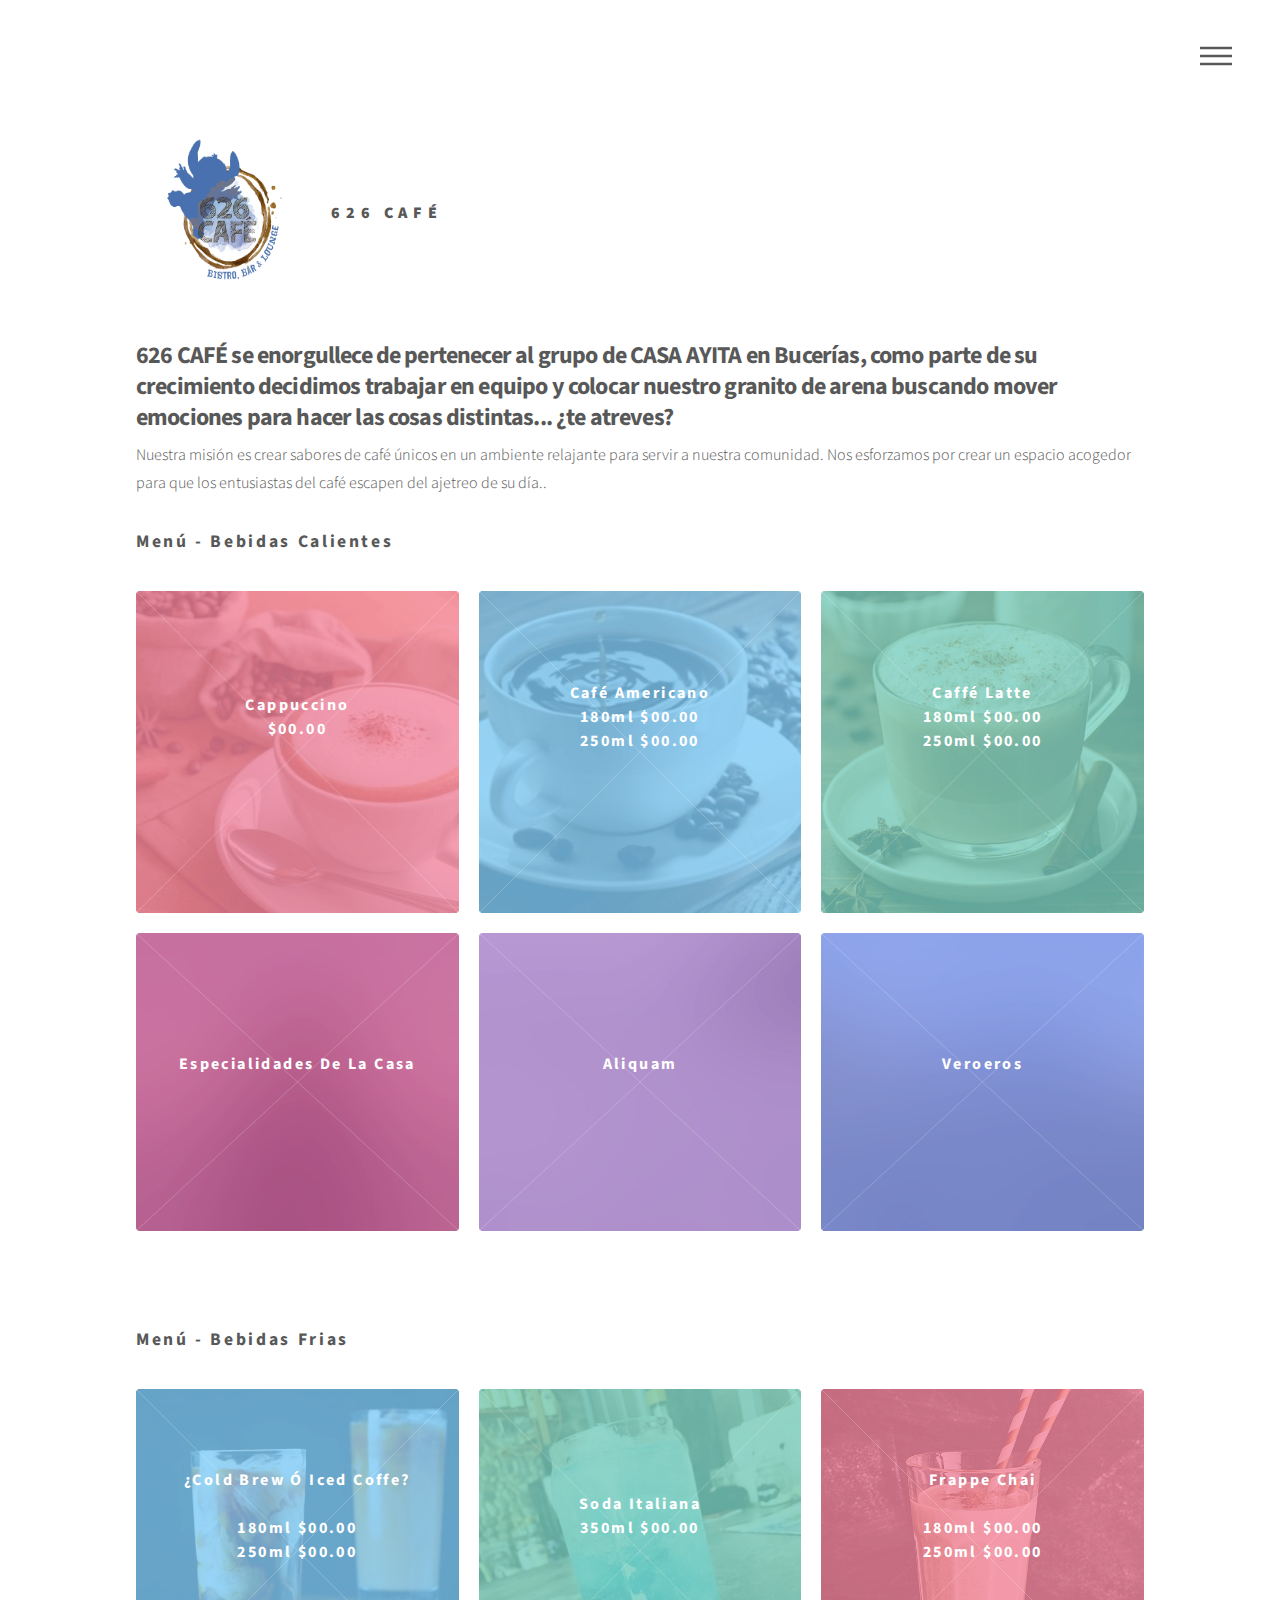
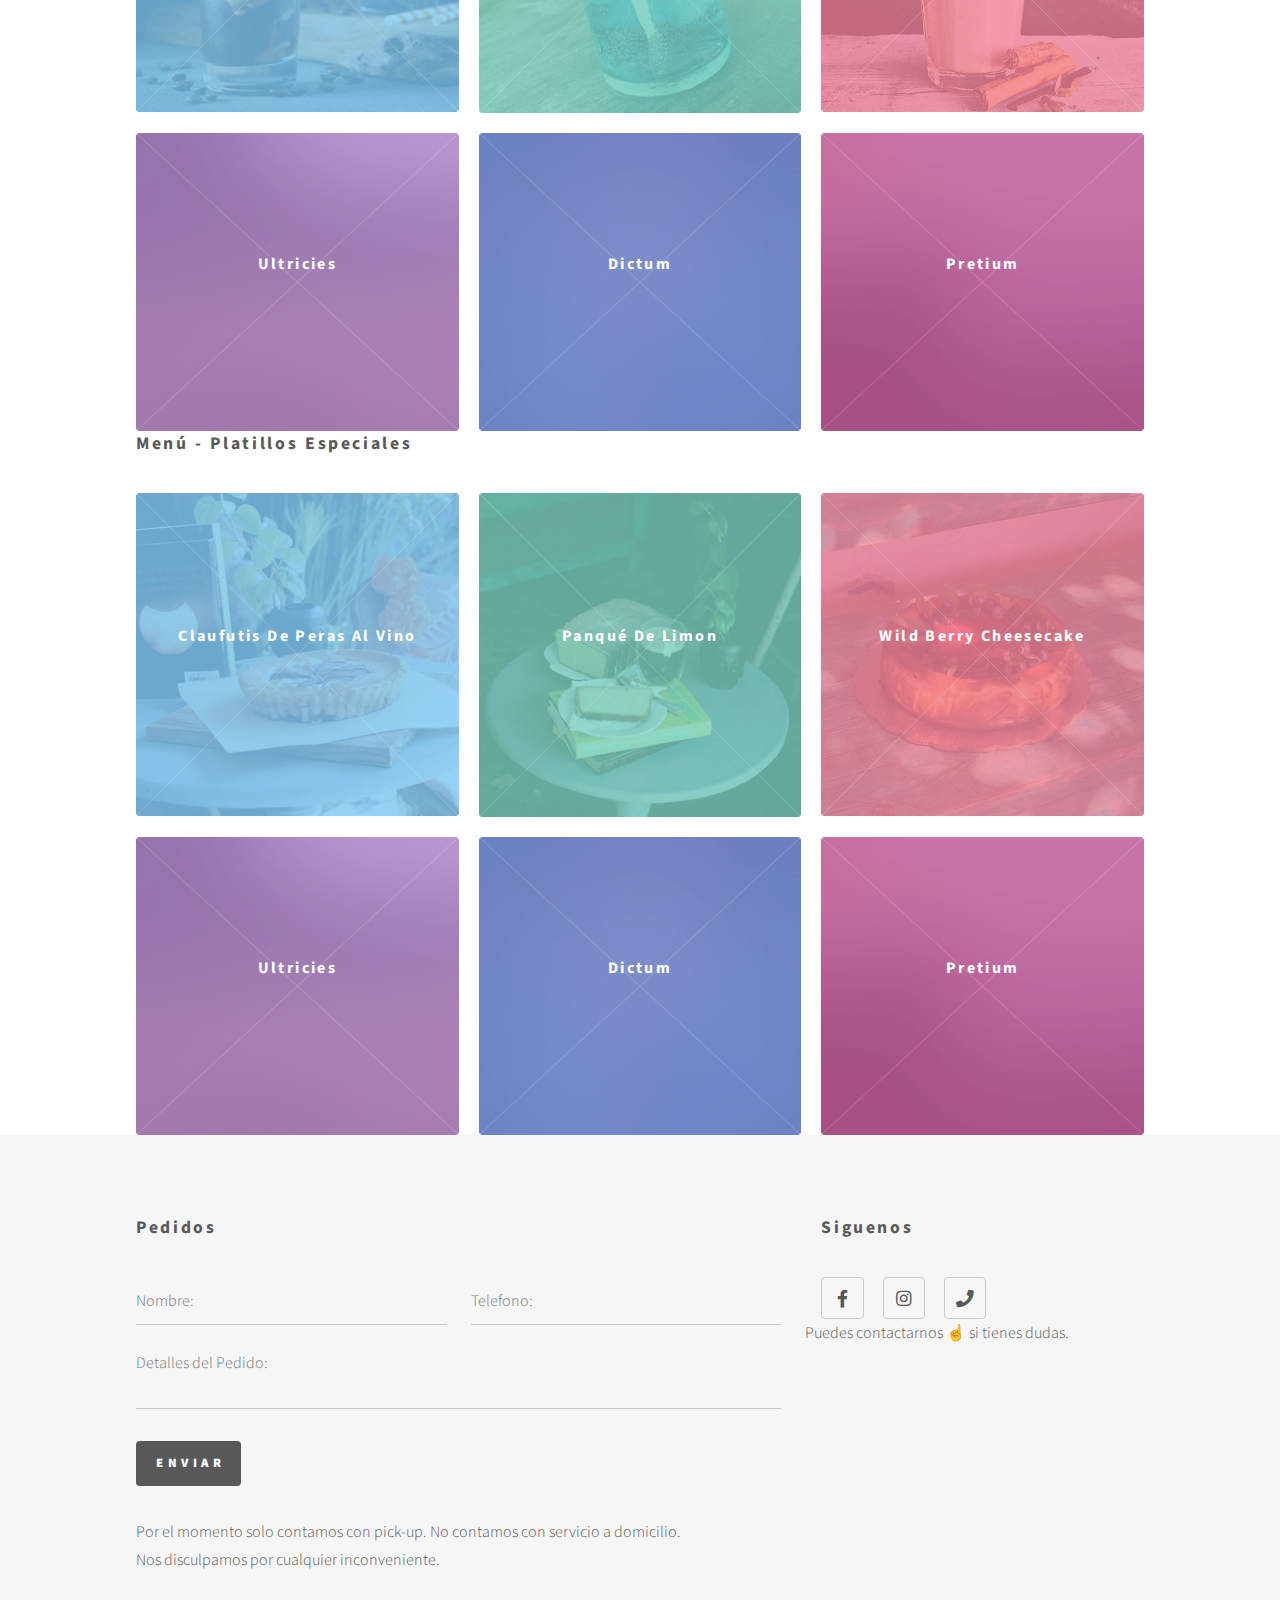
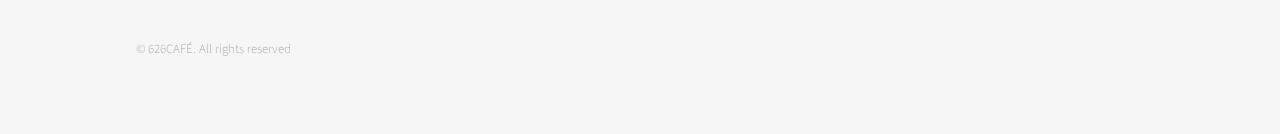
<file: index.html>
<!DOCTYPE HTML>
<html lang="es">
	<head>
		<title>626CAFÉ</title>
		<meta charset="utf-8" />
		<meta name="viewport" content="width=device-width, initial-scale=1, user-scalable=no" />
		<link rel="stylesheet" href="css/main.css" />
		<noscript><link rel="stylesheet" href="css/noscript.css" /></noscript>
	</head>
	<body class="is-preload">
		<!-- Wrapper -->
			<div id="wrapper">

				<!-- Header -->
					<header id="header">
						<div class="inner">

							<!-- Logo -->
								<a class="logo">
									<span class="symbol"><img src="images/logo.png" alt="" /></span><span class="title">626 Café</span>
								</a>

							<!-- Nav -->
								<nav>
									<ul>
										<li><a href="#menu">Menu</a></li>
									</ul>
								</nav>

						</div>
					</header>

				<!-- Menu -->
					<nav id="menu">
						<h2>Índice</h2>
						<ul>
							
							<li><a href="index.html">¿Que es 626 CAFÉ?</a></li>
							<li><a href="#caliente">Menú - Bebida Caliente</a></li>
							<li><a href="#fria">Menú - Bebida Fria</a></li>
							<li><a href="#especial">Menú - Platillo Especial</a></li>
							<li><a href="#contacto">Conctacto</a></li>
							<li><a href="galeria.html">Galeria de eventos</a></li>
					</nav>

				<!-- Main -->
					<div id="main">
						<div class="inner">
							<header>
								<h1>626 CAFÉ se enorgullece de pertenecer al grupo de CASA AYITA en Bucerías, como parte de su crecimiento decidimos trabajar en equipo y colocar nuestro granito de arena buscando mover emociones para hacer las cosas distintas... ¿te atreves?<br />
								</h1>
								<p>Nuestra misión es crear sabores de café únicos en un ambiente relajante para servir a nuestra comunidad.
								Nos esforzamos por crear un espacio acogedor para que los entusiastas del café escapen del ajetreo de su día..
								</p>
							</header>
							<div id="caliente">
									<h2>Menú - Bebidas Calientes</h2>
								</div>
							<section class="tiles">
								<article class="style1">
									<span class="image">
										<img src="images/menu-item01.jpg" alt="" />
									</span>
									<a>
										<h3>Cappuccino<p>$00.00</p></h3>
										<div class="content">
											<p>Compuesto por una carga de espresso y leche caliente, la superficie cubierta con leche espumada.</p>
											<p>El espresso se vierte en el fondo de la taza, seguido de una cantidad similar de leche caliente y espuma, que se prepara calentando y texturizando la leche con la máquina de espresso.
											</p>
										</div>
									</a>
								</article>
								<article class="style2">
									<span class="image">
										<img src="images/menu-item02.jpg" alt="" />
									</span>
									<a>
										<h3>Café Americano<p>180ml $00.00 </br> 250ml $00.00</p></h3>
										<div class="content">
											<p>Consiste en una carga simple o doble de espresso, elaborado con agua añadida.</p>
										</div>
									</a>
								</article>
								<article class="style3">
									<span class="image">
										<img src="images/menu-item03.jpg" alt="" />
									</span>
									<a>
										<h3>caffé latte<p>180ml $00.00 </br> 250ml $00.00</p></h3>
										<div class="content">
											<p>Un Latte es un café con leche que cuenta con una capa sedosa de espuma.</p><p>Un verdadero café con leche estará compuesto por uno o dos tragos de espresso, leche al vapor y una fina capa final de leche espumosa encima..</p>
										</div>
									</a>
								</article>
								<article class="style4">
									<span class="image">
										<img src="images/pic04.jpg" alt="" />
									</span>
									<a>
										<h3>Especialidades de la casa</h3>
										<div class="content">
											<p>Nuestros talentosos chefs y baristas nos deleitan cada dia con craciones artisticas que llevaran tus sentidos a nuevos horizontes..</p>
										</div>
									</a>
								</article>
								<article class="style5">
									<span class="image">
										<img src="images/pic05.jpg" alt="" />
									</span>
									<a>
										<h3>Aliquam</h3>
										<div class="content">
											<p>Sed nisl arcu euismod sit amet nisi lorem etiam dolor veroeros et feugiat.</p>
										</div>
									</a>
								</article>
								<article class="style6">
									<span class="image">
										<img src="images/pic06.jpg" alt="" />
									</span>
									<a>
										<h3>Veroeros</h3>
										<div class="content">
											<p>Sed nisl arcu euismod sit amet nisi lorem etiam dolor veroeros et feugiat.</p>
										</div>
									</a>
								</article>
							</section>
						</div>
					</div>	
								<!--end block bebidas calientes-->
								<!--begin block bebidas frias-->
					<div id="fria">
						<div class="inner">
							<div>
								<h2>Menú - Bebidas frias</h2>
							</div>
							<section class="tiles">
								<article class="style2">
									<span class="image">
										<img src="images/menu-item01cold.jpg" alt="" />
									</span>
									<a>
										<h3>¿cold brew ó iced coffe?<p></br>180ml $00.00 </br> 250ml $00.00</p></h3>
										<div class="content">
											<p>Elegimos el mejor grano de café molido grueso, este se remoja en agua fría durante al menos doce horas.</br>Una vez que termina de remojarse este se filtra, creando un concentrado de café que se puede mezclar con leche o agua y servir con hielo.</p>
										</div>
									</a>
								</article>
								<article class="style3">
									<span class="image">
										<img src="images/menu-item02cold.jpg" alt="" />
									</span>
									<a>
										<h3>soda italiana<p>350ml $00.00</p></h3>
										<div class="content">
											<p>Deliciosa Soda Italiana con sabor Davinci Gourmet Violeta y Frutos Rojos.</p>
										</div>
									</a>
								</article>
								<article class="style1">
									<span class="image">
										<img src="images/menu-item03cold.jpg" alt="" />
									</span>
									<a>
										<h3>frappe chai<p></br>180ml $00.00 </br> 250ml $00.00</p></h3>
										<div class="content">
											<p>Té negro - leche - especias</p>
											<p>Lo que hace especial al Chai es una serie de especias que consistes de cardamomo como ingrediente más común, seguido de una mezcla de canela, jengibre, anís estrellado y clavo. Pimienta, cilantro, nuez moscada e hinojo</p>
										</div>
									</a>
								</article>
								<article class="style5">
									<span class="image">
										<img src="images/pic10.jpg" alt="" />
									</span>
									<a>
										<h3>Ultricies</h3>
										<div class="content">
											<p>Sed nisl arcu euismod sit amet nisi lorem etiam dolor veroeros et feugiat.</p>
										</div>
									</a>
								</article>
								<article class="style6">
									<span class="image">
										<img src="images/pic11.jpg" alt="" />
									</span>
									<a>
										<h3>Dictum</h3>
										<div class="content">
											<p>Sed nisl arcu euismod sit amet nisi lorem etiam dolor veroeros et feugiat.</p>
										</div>
									</a>
								</article>
								<article class="style4">
									<span class="image">
										<img src="images/pic12.jpg" alt="" />
									</span>
									<a>
										<h3>Pretium</h3>
										<div class="content">
											<p>Sed nisl arcu euismod sit amet nisi lorem etiam dolor veroeros et feugiat.</p>
										</div>
									</a>
								</article>
							</section>
						</div>
					</div>
					<!--end Block bebidas frias-->

					<!--begin Block platillos-->

					<div id="especial">
						<div class="inner">
							<div>
								<h2>Menú - Platillos especiales</h2>
							</div>
							<section class="tiles">
								<article class="style2">
									<span class="image">
										<img src="images/menu-item01especial.jpg" alt="" />
									</span>
									<a>
										<h3>Claufutis de Peras al Vino</h3>
										<div class="content">
											<p>Tienes que probarlo! Ven por tu rebanada </p><p>
												#tarta #pera #vino #wine #winelover #cafe #mexico #francia #bucerias #rivieranayarit #sweet #fresh #delicious #coffeshop</p>
										</div>
									</a>
								</article>
								<article class="style3">
									<span class="image">
										<img src="images/menu-item02especial.jpg" alt="" />
									</span>
									<a>
										<h3>Panqué de limon</h3>
										<div class="content">
											<p>¡Hecho en casa, productos locales y organicos!</p><p>#lemon #cafe #coffee #bread #delicious #morning #tasty #yummy #bucerias #barista #coffeshop #coffeelover #pastel</p> 
										</div>
									</a>
								</article>
								<article class="style1">
									<span class="image">
										<img src="images/menu-item03especial.jpg" alt="" />
									</span>
									<a>
										<h3>wild berry cheesecake</h3>
										<div class="content">
											<p>Hecho en casa</p>
											<p>#cake #pastel #cheese #cheeselover #cheesecake #berries #buceriaslife #bucerias #coffee #coffeetime #love #sweet #yummy #tasty #queso</p>
										</div>
									</a>
								</article>
								<article class="style5">
									<span class="image">
										<img src="images/pic10.jpg" alt="" />
									</span>
									<a>
										<h3>Ultricies</h3>
										<div class="content">
											<p>Sed nisl arcu euismod sit amet nisi lorem etiam dolor veroeros et feugiat.</p>
										</div>
									</a>
								</article>
								<article class="style6">
									<span class="image">
										<img src="images/pic11.jpg" alt="" />
									</span>
									<a>
										<h3>Dictum</h3>
										<div class="content">
											<p>Sed nisl arcu euismod sit amet nisi lorem etiam dolor veroeros et feugiat.</p>
										</div>
									</a>
								</article>
								<article class="style4">
									<span class="image">
										<img src="images/pic12.jpg" alt="" />
									</span>
									<a>
										<h3>Pretium</h3>
										<div class="content">
											<p>Sed nisl arcu euismod sit amet nisi lorem etiam dolor veroeros et feugiat.</p>
										</div>
									</a>
								</article>
							</section>
						</div>
					</div>

				<!-- Footer -->
					<footer id="footer">
						<div id="contacto" class="inner">
							<section>
								<h2>Pedidos</h2>
								<form method="post" action="#">
									<div class="fields">
										<div class="field half">
											<input type="text" name="name" id="name" placeholder="Nombre:" />
										</div>
										<div class="field half">
											<input type="text" name="tel" id="tel" placeholder="Telefono:" />
										</div>
										<div class="field">
											<textarea name="message" id="message" placeholder="Detalles del Pedido:"></textarea>
										</div>
									</div>
									<ul class="actions">
										<li><input type="submit" value="Enviar" class="primary" /></li>
									</ul>
									<p>Por el momento solo contamos con pick-up. No contamos con servicio a domicilio.</br>Nos disculpamos por cualquier inconveniente. </p>
								</form>
							</section>
							<section>
								<h2>Siguenos</h2>
								<ul class="icons">
									<!--<li><a href="#" class="icon brands style2 fa-twitter"><span class="label">Twitter</span></a></li>-->
									<li><a href="https://www.facebook.com/626coffee" class="icon brands style2 fa-facebook-f"><span class="label">Facebook</span></a></li>
									<li><a href="https://www.instagram.com/626cafe/" class="icon brands style2 fa-instagram"><span class="label">Instagram</span></a></li>
								
									<li><a href="tel:+523222321451" class="icon solid style2 fa-phone"><span class="label">Phone</span></a></li>
									<p>Puedes contactarnos &#9757; si tienes dudas.</p>
								</ul>
								<iframe src="https://www.google.com/maps/embed?pb=!1m18!1m12!1m3!1d3730.937610199554!2d-105.3374827861441!3d20.753322702502455!2m3!1f0!2f0!3f0!3m2!1i1024!2i768!4f13.1!3m3!1m2!1s0x842140c00d0dab53%3A0xd65c962c262bf370!2zNjI2IENhZsOp!5e0!3m2!1sen!2smx!4v1678161100766!5m2!1sen!2smx" width=100% height=50% style="border:0;" allowfullscreen="" loading="lazy" referrerpolicy="no-referrer-when-downgrade"></iframe>
							</section>
							<ul class="copyright">
								<li>&copy; 626CAFÉ. All rights reserved</li>
							</ul>
						</div>
					</footer>

			</div>

		<!-- Scripts -->
			<script src="js/jquery.min.js"></script>
			<script src="js/browser.min.js"></script>
			<script src="js/breakpoints.min.js"></script>
			<script src="js/util.js"></script>
			<script src="js/main.js"></script>

	</body>
</html>
</file>
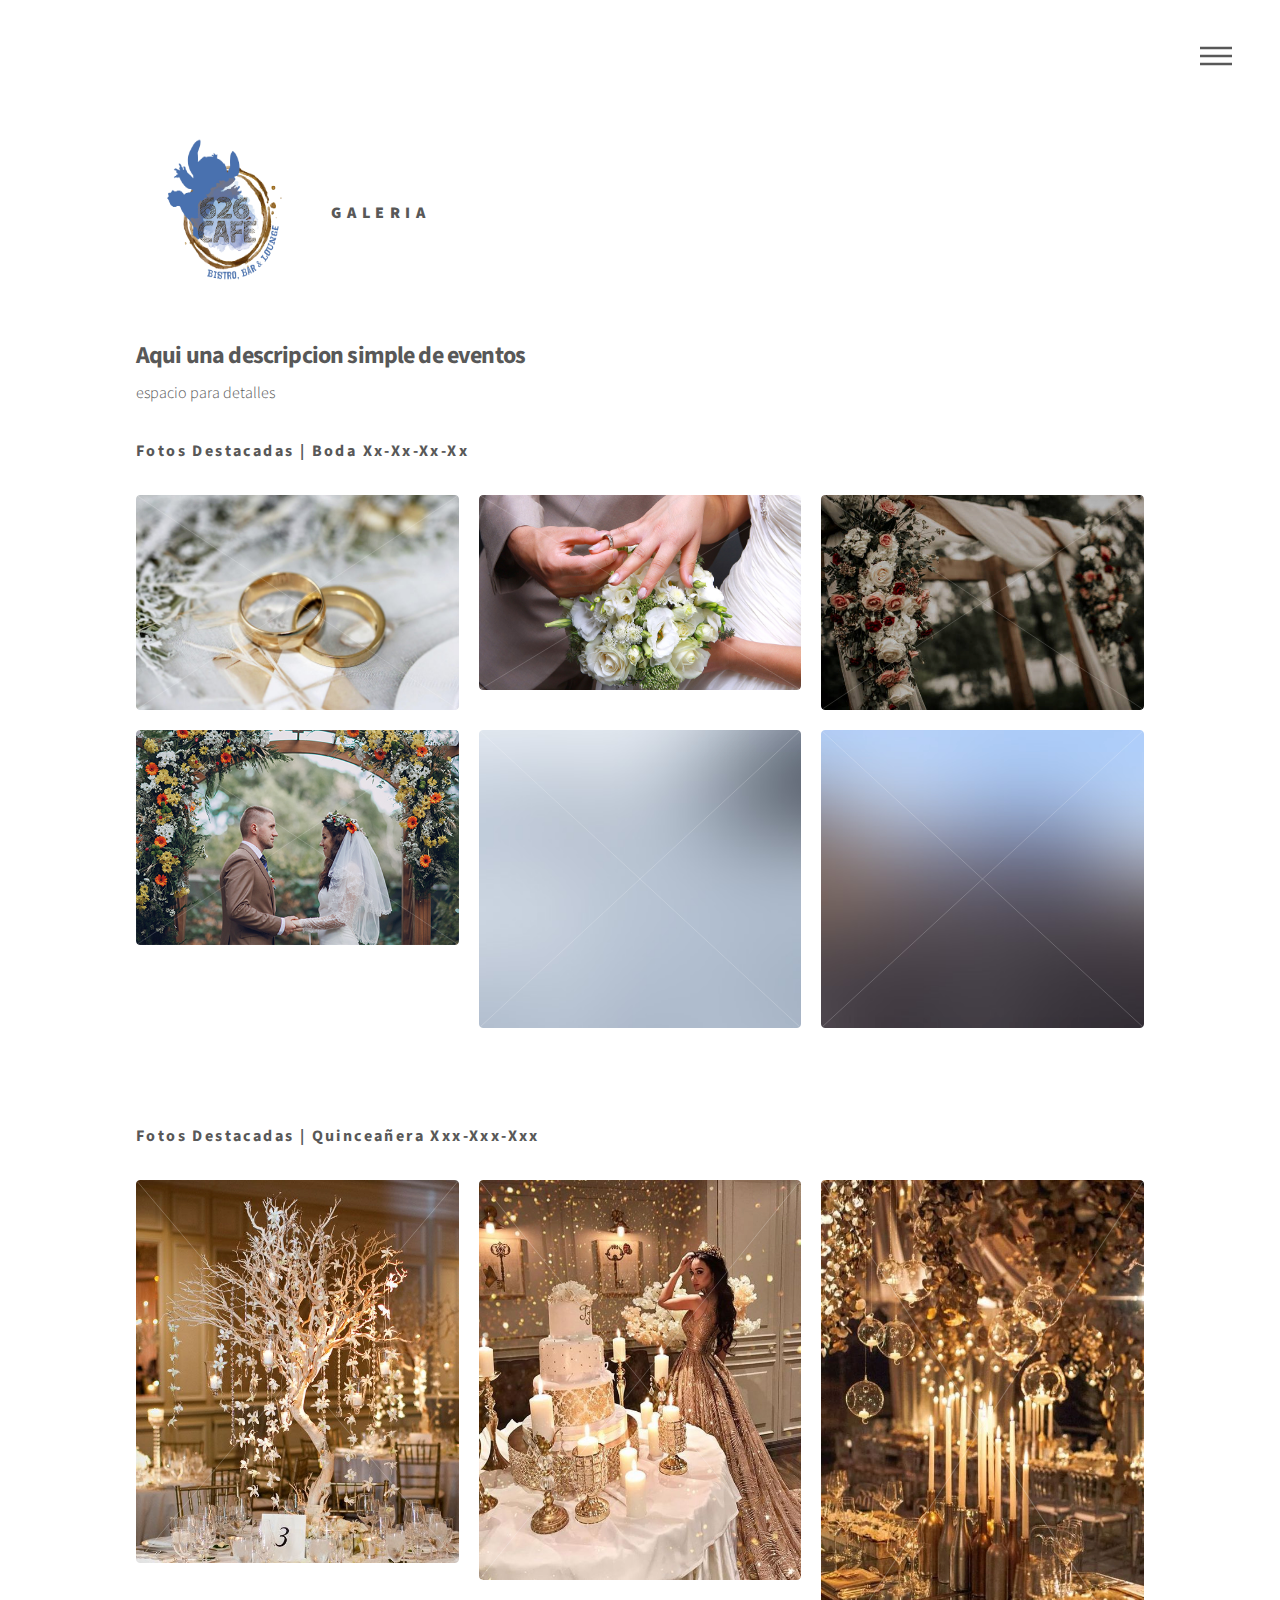
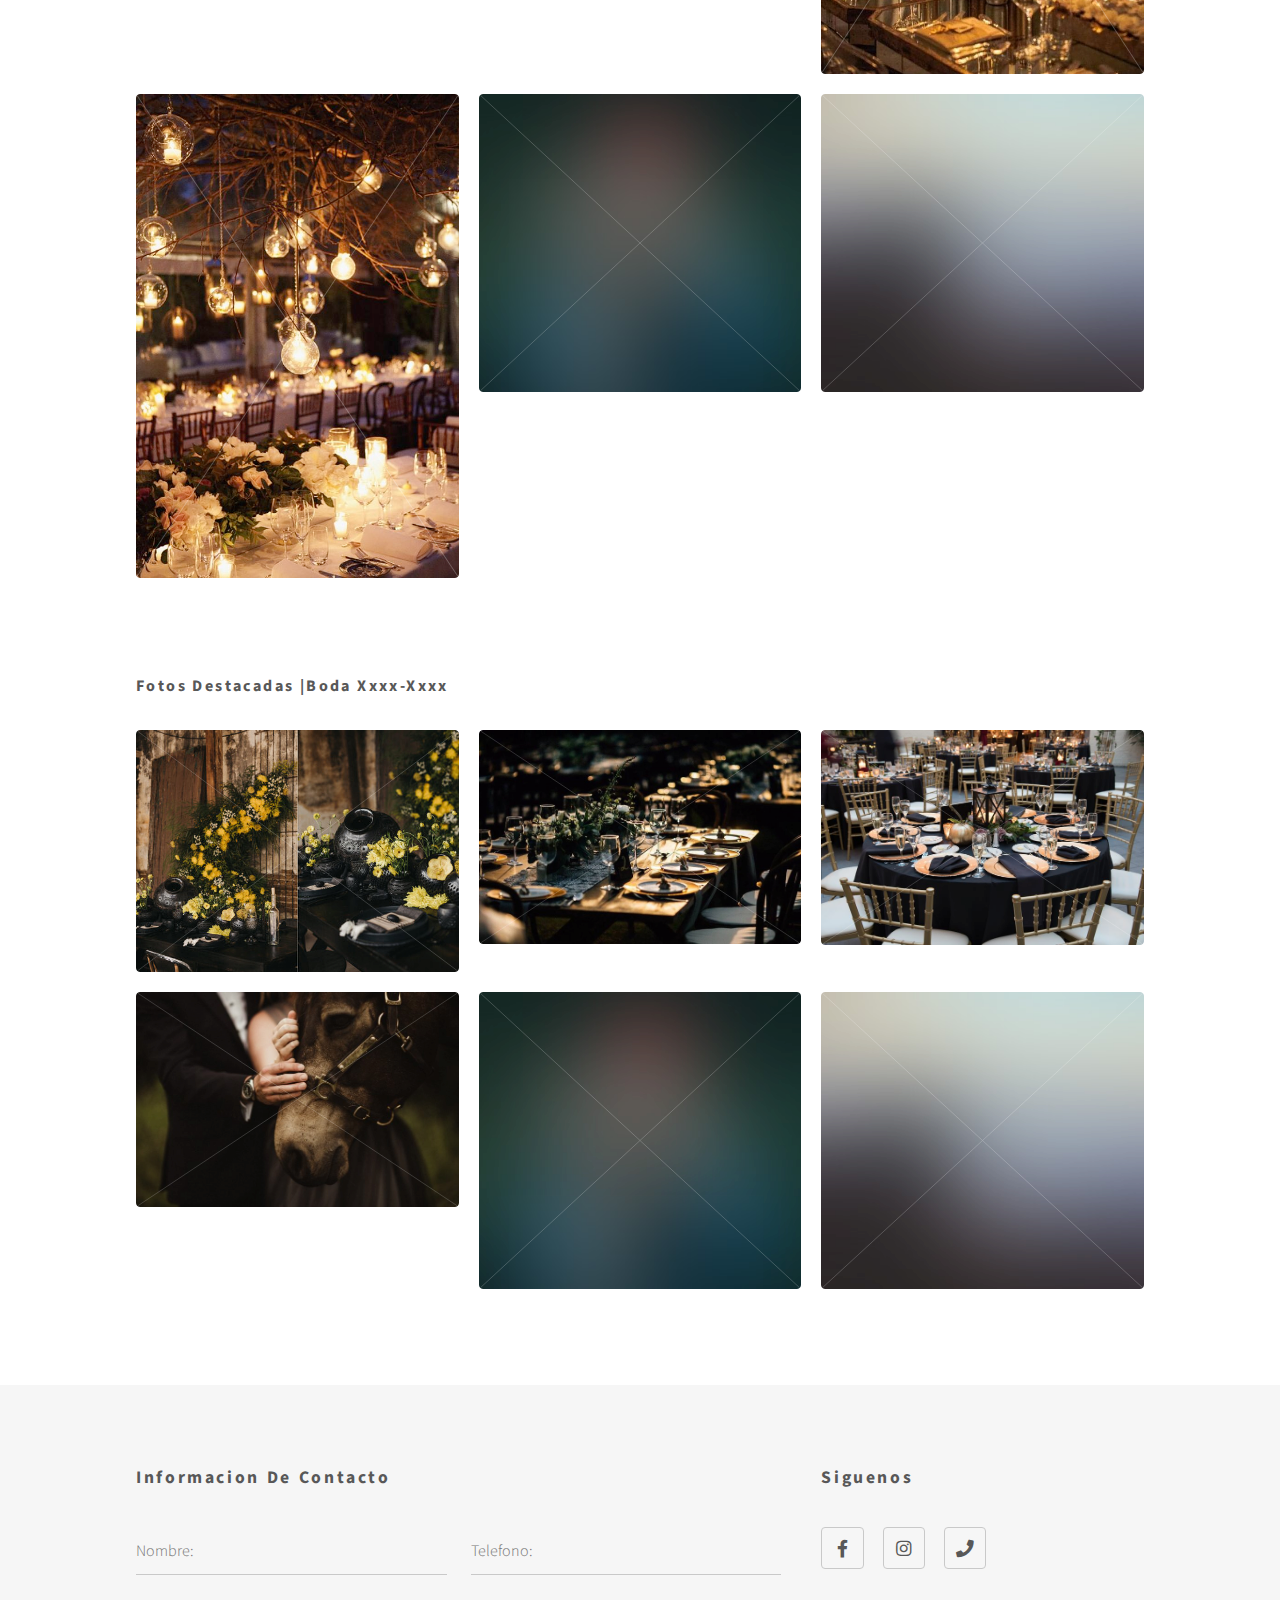
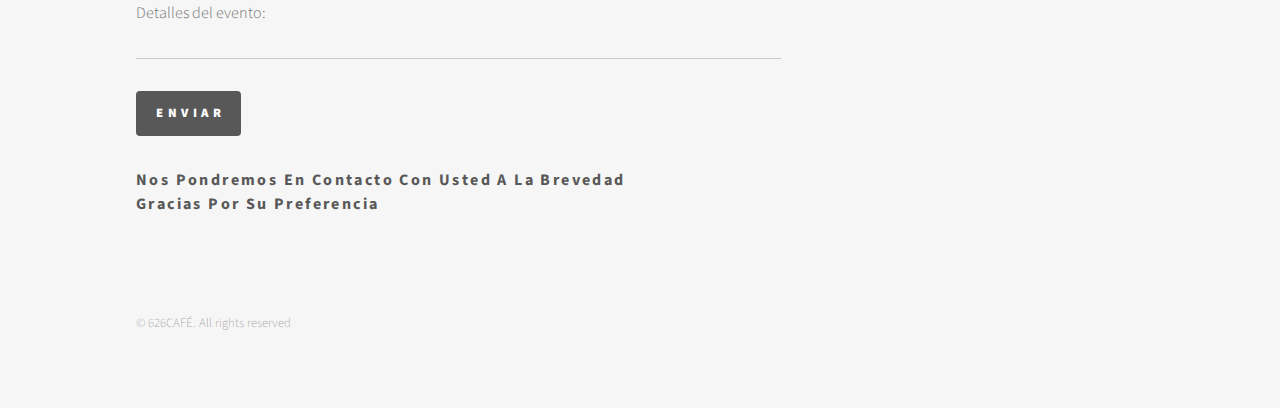
<file: galeria.html>
<!DOCTYPE HTML>
<html lang="es">
	<head>
		<title>626CAFÉ</title>
		<meta charset="utf-8" />
		<meta name="viewport" content="width=device-width, initial-scale=1, user-scalable=no" />
		<link rel="stylesheet" href="css/main.css" />
		<noscript><link rel="stylesheet" href="css/noscript.css" /></noscript>
	</head>
	<body class="is-preload">
		<!-- Wrapper -->
			<div id="wrapper">

				<!-- Header -->
					<header id="header">
						<div class="inner">

							<!-- Logo -->
								<a class="logo">
									<span class="symbol"><img src="images/logo.png" alt="" /></span><span class="title">Galeria</span>
								</a>

							<!-- Nav -->
								<nav>
									<ul>
										<li><a href="#menu">Menu</a></li>
									</ul>
								</nav>

						</div>
					</header>

				<!-- Menu -->
					<nav id="menu">
						<h2>Índice</h2>
						<ul>
							
							<li><a href="index.html">Inicio</a></li>
							<li><a href="#quince">Fotos destacadas Quinceaños</a></li>
							<li><a href="#bodaD">Fotos destacadas Boda Dark</a></li>
							<li><a href="#boda">Fotos destacadas Boda</a></li>
							<li><a href="#contacto">Conctacto</a></li>
							
					</nav>

				<!-- Main -->
					<div id="main">
						<div class="inner">
							<header>
								<h1>Aqui una descripcion simple de eventos</h1>
								<p> espacio para detalles
								</p>
							</header>
							<div id="boda">
									<h3>Fotos destacadas | boda xx-xx-xx-xx</h3>
								</div>
							    <section class="tiles">
								<article >
									<span class="image">
										<img src="images/G01.jpg" alt="" />
									</span>
									
								</article>
								<article >
									<span class="image">
										<img src="images/G02.jpg" alt="" />
									</span>
									
								</article>
								<article>
									<span class="image">
										<img src="images/G03.jpg" alt="" />
									</span>
									
								</article>
								<article>
									<span class="image">
										<img src="images/G04.jpg" alt="" />
									</span>
									
								</article>
								<article>
									<span class="image">
										<img src="images/pic05.jpg" alt="" />
									</span>
									
								</article>
								<article>
									<span class="image">
										<img src="images/pic06.jpg" alt="" />
									</span>
									
								</article>
							    </section>
						    </div>
                    </div>	
								<!--end block-->
								<!--begin block-->
                    <div id="main">
						<div id="quince" class="inner">
							<div>
								<h3>fotos destacadas |  quinceañera  xxx-xxx-xxx</h3>
							</div>
							<section class="tiles">
								<article>
									<span class="image">
										<img src="images/G05.jpg" alt="" />
									</span>
									
								</article>
								<article>
									<span class="image">
										<img src="images/G06.jpg" alt="" />
									</span>
									
								</article>
								<article>
									<span class="image">
										<img src="images/G07.jpg" alt="" />
									</span>
									
								</article>
								<article>
									<span class="image">
										<img src="images/G08.jpg" alt="" />
									</span>
									
								</article>
								<article>
									<span class="image">
										<img src="images/pic11.jpg" alt="" />
									</span>
									
								</article>
								<article>
									<span class="image">
										<img src="images/pic12.jpg" alt="" />
									</span>
									
								</article>
							</section>
						</div>
					</div>
					<!--end Block-->

					<!--begin Block-->

					<div id="main">
						<div id="bodaD" class="inner">
							<div>
								<h3>fotos destacadas |boda xxxx-xxxx</h3>
							</div>
							<section class="tiles">
								<article>
									<span class="image">
										<img src="images/G012.jpg" alt="" />
									</span>
									
								</article>
								<article >
									<span class="image">
										<img src="images/G11.jpg" alt="" />
									</span>
									
								</article>
								<article >
									<span class="image">
										<img src="images/G10.jpg" alt="" />
									</span>
									
								</article>
								<article >
									<span class="image">
										<img src="images/G09.jpg" alt="" />
									</span>
									
								</article>
								<article >
									<span class="image">
										<img src="images/pic11.jpg" alt="" />
									</span>
									
								</article>
								<article >
									<span class="image">
										<img src="images/pic12.jpg" alt="" />
									</span>
									
								</article>
							</section>
						</div>
					</div>

				<!-- Footer -->
					<footer id="footer">
						<div id="contacto" class="inner">
							<section>
								<h2>Informacion de contacto</h2>
								<form method="post" action="#">
									<div class="fields">
										<div class="field half">
											<input type="text" name="name" id="name" placeholder="Nombre:" />
										</div>
										<div class="field half">
											<input type="text" name="tel" id="tel" placeholder="Telefono:" />
										</div>
										<div class="field">
											<textarea name="message" id="message" placeholder="Detalles del evento:"></textarea>
										</div>
									</div>
									<ul class="actions">
										<li><input type="submit" value="Enviar" class="primary" /></li>
									</ul>
									<p><h3>Nos pondremos en contacto con usted a la brevedad
                                        <br>
                                    Gracias por su preferencia</h3></p>
								</form>
							</section>
							<section>
								<h2>Siguenos</h2>
								<ul class="icons">
									<!--<li><a href="#" class="icon brands style2 fa-twitter"><span class="label">Twitter</span></a></li>-->
									<li><a href="https://www.facebook.com/626coffee" class="icon brands style2 fa-facebook-f"><span class="label">Facebook</span></a></li>
									<li><a href="https://www.instagram.com/626cafe/" class="icon brands style2 fa-instagram"><span class="label">Instagram</span></a></li>
								
									<li><a href="tel:+523222321451" class="icon solid style2 fa-phone"><span class="label">Phone</span></a></li>
							
								</ul>
								<iframe src="https://www.google.com/maps/embed?pb=!1m18!1m12!1m3!1d3730.937610199554!2d-105.3374827861441!3d20.753322702502455!2m3!1f0!2f0!3f0!3m2!1i1024!2i768!4f13.1!3m3!1m2!1s0x842140c00d0dab53%3A0xd65c962c262bf370!2zNjI2IENhZsOp!5e0!3m2!1sen!2smx!4v1678161100766!5m2!1sen!2smx" width= 100% height= 50% style="border:0;" allowfullscreen="" loading="lazy" referrerpolicy="no-referrer-when-downgrade"></iframe>
							</section>
							<ul class="copyright">
								<li>&copy; 626CAFÉ. All rights reserved</li>
							</ul>
						</div>
					</footer>

			</div>

		<!-- Scripts -->
			<script src="js/jquery.min.js"></script>
			<script src="js/browser.min.js"></script>
			<script src="js/breakpoints.min.js"></script>
			<script src="js/util.js"></script>
			<script src="js/main.js"></script>

	</body>
</html>
</file>
<file: css/noscript.css>
/* Tiles */

	body.is-preload .tiles article {
		-moz-transform: none;
		-webkit-transform: none;
		-ms-transform: none;
		transform: none;
		opacity: 1;
	}
</file>
<file: css/main.css>
@import url(fontawesome-all.min.css);
@import url("https://fonts.googleapis.com/css?family=Source+Sans+Pro:300,700,900");

/*
	Phantom by HTML5 UP
	html5up.net | @ajlkn
	Free for personal and commercial use under the CCA 3.0 license (html5up.net/license)
*/

html, body, div, span, applet, object,
iframe, h1, h2, h3, h4, h5, h6, p, blockquote,
pre, a, abbr, acronym, address, big, cite,
code, del, dfn, em, img, ins, kbd, q, s, samp,
small, strike, strong, sub, sup, tt, var, b,
u, i, center, dl, dt, dd, ol, ul, li, fieldset,
form, label, legend, table, caption, tbody,
tfoot, thead, tr, th, td, article, aside,
canvas, details, embed, figure, figcaption,
footer, header, hgroup, menu, nav, output, ruby,
section, summary, time, mark, audio, video {
	margin: 0;
	padding: 0;
	border: 0;
	font-size: 100%;
	font: inherit;
	vertical-align: baseline;}

article, aside, details, figcaption, figure,
footer, header, hgroup, menu, nav, section {
	display: block;}

body {
	line-height: 1;
}

ol, ul {
	list-style: none;
}

blockquote, q {
	quotes: none;
}

	blockquote:before, blockquote:after, q:before, q:after {
		content: '';
		content: none;
	}

table {
	border-collapse: collapse;
	border-spacing: 0;
}

body {
	-webkit-text-size-adjust: none;
}

mark {
	background-color: transparent;
	color: inherit;
}

input::-moz-focus-inner {
	border: 0;
	padding: 0;
}

input, select, textarea {
	-moz-appearance: none;
	-webkit-appearance: none;
	-ms-appearance: none;
	appearance: none;
}

/* Basic */

	@-ms-viewport {
		width: device-width;
	}

	body {
		-ms-overflow-style: scrollbar;
	}

	@media screen and (max-width: 480px) {

		html, body {
			min-width: 320px;
		}

	}

	html {
		box-sizing: border-box;
	}

	*, *:before, *:after {
		box-sizing: inherit;
	}

	body {
		background: #ffffff;
	}

		body.is-preload *, body.is-preload *:before, body.is-preload *:after {
			-moz-animation: none !important;
			-webkit-animation: none !important;
			-ms-animation: none !important;
			animation: none !important;
			-moz-transition: none !important;
			-webkit-transition: none !important;
			-ms-transition: none !important;
			transition: none !important;
		}

/* Type */

	body, input, select, textarea {
		color: #585858;
		font-family: "Source Sans Pro", Helvetica, sans-serif;
		font-size: 16pt;
		font-weight: 300;
		line-height: 1.75;
	}

		@media screen and (max-width: 1680px) {

			body, input, select, textarea {
				font-size: 14pt;
			}

		}

		@media screen and (max-width: 1280px) {

			body, input, select, textarea {
				font-size: 12pt;
			}

		}

	a {
		-moz-transition: border-bottom-color 0.2s ease, color 0.2s ease;
		-webkit-transition: border-bottom-color 0.2s ease, color 0.2s ease;
		-ms-transition: border-bottom-color 0.2s ease, color 0.2s ease;
		transition: border-bottom-color 0.2s ease, color 0.2s ease;
		text-decoration: none;
		color: #585858;
		border-bottom: dotted 1px rgba(88, 88, 88, 0.5);
	}

		a:hover {
			border-bottom-color: transparent;
			color: #f2849e !important;
		}

	strong, b {
		font-weight: 900;
	}

	em, i {
		font-style: italic;
	}

	p {
		margin: 0 0 2em 0;
	}

	h1 {
		font-size: 1.50em;
		font-weight: 700;
		line-height: 1.3;
		margin: 0 0 1em 0;
		letter-spacing: -0.035em;
	}

		h1 a {
			color: inherit;
		}

		@media screen and (max-width: 736px) {

			h1 {
				font-size: 2em;
				margin: 0 0 1em 0;
			}

		}

		@media screen and (max-width: 360px) {

			h1 {
				font-size: 1.75em;
			}

		}

	h2, h3, h4, h5, h6 {
		font-weight: bold;
		line-height: 1.5;
		margin: 0 0 2em 0;
		text-transform: capitalize;
		letter-spacing: 0.15em;
	}

		h2 a, h3 a, h4 a, h5 a, h6 a {
			color: inherit;
		}

	h2 {
		font-size: 1.1em;
	}

	h3 {
		font-size: 1em;
	}

	h4 {
		font-size: 0.8em;
	}

	h5 {
		font-size: 0.8em;
	}

	h6 {
		font-size: 0.8em;
	}

	@media screen and (max-width: 980px) {

		h1 br, h2 br, h3 br, h4 br, h5 br, h6 br {
			display: none;
		}

	}

	@media screen and (max-width: 736px) {

		h2 {
			font-size: 1em;
		}

		h3 {
			font-size: 0.8em;
		}

	}

	sub {
		font-size: 0.8em;
		position: relative;
		top: 0.5em;
	}

	sup {
		font-size: 0.8em;
		position: relative;
		top: -0.5em;
	}

	blockquote {
		border-left: solid 4px #c9c9c9;
		font-style: italic;
		margin: 0 0 2em 0;
		padding: 0.5em 0 0.5em 2em;
	}

	code {
		background: rgba(144, 144, 144, 0.075);
		border-radius: 4px;
		border: solid 1px #c9c9c9;
		font-family: "Courier New", monospace;
		font-size: 0.9em;
		margin: 0 0.25em;
		padding: 0.25em 0.65em;
	}

	pre {
		-webkit-overflow-scrolling: touch;
		font-family: "Courier New", monospace;
		font-size: 0.9em;
		margin: 0 0 2em 0;
	}

		pre code {
			display: block;
			line-height: 1.75;
			padding: 1em 1.5em;
			overflow-x: auto;
		}

	hr {
		border: 0;
		border-bottom: solid 1px #c9c9c9;
		margin: 2em 0;
	}

		hr.major {
			margin: 3em 0;
		}

	.align-left {
		text-align: left;
	}

	.align-center {
		text-align: center;
	}

	.align-right {
		text-align: right;
	}

/* Row */

	.row {
		display: flex;
		flex-wrap: wrap;
		box-sizing: border-box;
		align-items: stretch;
	}

		.row > * {
			box-sizing: border-box;
		}

		.row.gtr-uniform > * > :last-child {
			margin-bottom: 0;
		}

		.row.aln-left {
			justify-content: flex-start;
		}

		.row.aln-center {
			justify-content: center;
		}

		.row.aln-right {
			justify-content: flex-end;
		}

		.row.aln-top {
			align-items: flex-start;
		}

		.row.aln-middle {
			align-items: center;
		}

		.row.aln-bottom {
			align-items: flex-end;
		}

		.row > .imp {
			order: -1;
		}

		.row > .col-1 {
			width: 8.33333%;
		}

		.row > .off-1 {
			margin-left: 8.33333%;
		}

		.row > .col-2 {
			width: 16.66667%;
		}

		.row > .off-2 {
			margin-left: 16.66667%;
		}

		.row > .col-3 {
			width: 25%;
		}

		.row > .off-3 {
			margin-left: 25%;
		}

		.row > .col-4 {
			width: 33.33333%;
		}

		.row > .off-4 {
			margin-left: 33.33333%;
		}

		.row > .col-5 {
			width: 41.66667%;
		}

		.row > .off-5 {
			margin-left: 41.66667%;
		}

		.row > .col-6 {
			width: 50%;
		}

		.row > .off-6 {
			margin-left: 50%;
		}

		.row > .col-7 {
			width: 58.33333%;
		}

		.row > .off-7 {
			margin-left: 58.33333%;
		}

		.row > .col-8 {
			width: 66.66667%;
		}

		.row > .off-8 {
			margin-left: 66.66667%;
		}

		.row > .col-9 {
			width: 75%;
		}

		.row > .off-9 {
			margin-left: 75%;
		}

		.row > .col-10 {
			width: 83.33333%;
		}

		.row > .off-10 {
			margin-left: 83.33333%;
		}

		.row > .col-11 {
			width: 91.66667%;
		}

		.row > .off-11 {
			margin-left: 91.66667%;
		}

		.row > .col-12 {
			width: 100%;
		}

		.row > .off-12 {
			margin-left: 100%;
		}

		.row.gtr-0 {
			margin-top: 0;
			margin-left: 0em;
		}

			.row.gtr-0 > * {
				padding: 0 0 0 0em;
			}

			.row.gtr-0.gtr-uniform {
				margin-top: 0em;
			}

				.row.gtr-0.gtr-uniform > * {
					padding-top: 0em;
				}

		.row.gtr-25 {
			margin-top: 0;
			margin-left: -0.5em;
		}

			.row.gtr-25 > * {
				padding: 0 0 0 0.5em;
			}

			.row.gtr-25.gtr-uniform {
				margin-top: -0.5em;
			}

				.row.gtr-25.gtr-uniform > * {
					padding-top: 0.5em;
				}

		.row.gtr-50 {
			margin-top: 0;
			margin-left: -1em;
		}

			.row.gtr-50 > * {
				padding: 0 0 0 1em;
			}

			.row.gtr-50.gtr-uniform {
				margin-top: -1em;
			}

				.row.gtr-50.gtr-uniform > * {
					padding-top: 1em;
				}

		.row {
			margin-top: 0;
			margin-left: -2em;
		}

			.row > * {
				padding: 0 0 0 2em;
			}

			.row.gtr-uniform {
				margin-top: -2em;
			}

				.row.gtr-uniform > * {
					padding-top: 2em;
				}

		.row.gtr-150 {
			margin-top: 0;
			margin-left: -3em;
		}

			.row.gtr-150 > * {
				padding: 0 0 0 3em;
			}

			.row.gtr-150.gtr-uniform {
				margin-top: -3em;
			}

				.row.gtr-150.gtr-uniform > * {
					padding-top: 3em;
				}

		.row.gtr-200 {
			margin-top: 0;
			margin-left: -4em;
		}

			.row.gtr-200 > * {
				padding: 0 0 0 4em;
			}

			.row.gtr-200.gtr-uniform {
				margin-top: -4em;
			}

				.row.gtr-200.gtr-uniform > * {
					padding-top: 4em;
				}

		@media screen and (max-width: 1680px) {

			.row {
				display: flex;
				flex-wrap: wrap;
				box-sizing: border-box;
				align-items: stretch;
			}

				.row > * {
					box-sizing: border-box;
				}

				.row.gtr-uniform > * > :last-child {
					margin-bottom: 0;
				}

				.row.aln-left {
					justify-content: flex-start;
				}

				.row.aln-center {
					justify-content: center;
				}

				.row.aln-right {
					justify-content: flex-end;
				}

				.row.aln-top {
					align-items: flex-start;
				}

				.row.aln-middle {
					align-items: center;
				}

				.row.aln-bottom {
					align-items: flex-end;
				}

				.row > .imp-xlarge {
					order: -1;
				}

				.row > .col-1-xlarge {
					width: 8.33333%;
				}

				.row > .off-1-xlarge {
					margin-left: 8.33333%;
				}

				.row > .col-2-xlarge {
					width: 16.66667%;
				}

				.row > .off-2-xlarge {
					margin-left: 16.66667%;
				}

				.row > .col-3-xlarge {
					width: 25%;
				}

				.row > .off-3-xlarge {
					margin-left: 25%;
				}

				.row > .col-4-xlarge {
					width: 33.33333%;
				}

				.row > .off-4-xlarge {
					margin-left: 33.33333%;
				}

				.row > .col-5-xlarge {
					width: 41.66667%;
				}

				.row > .off-5-xlarge {
					margin-left: 41.66667%;
				}

				.row > .col-6-xlarge {
					width: 50%;
				}

				.row > .off-6-xlarge {
					margin-left: 50%;
				}

				.row > .col-7-xlarge {
					width: 58.33333%;
				}

				.row > .off-7-xlarge {
					margin-left: 58.33333%;
				}

				.row > .col-8-xlarge {
					width: 66.66667%;
				}

				.row > .off-8-xlarge {
					margin-left: 66.66667%;
				}

				.row > .col-9-xlarge {
					width: 75%;
				}

				.row > .off-9-xlarge {
					margin-left: 75%;
				}

				.row > .col-10-xlarge {
					width: 83.33333%;
				}

				.row > .off-10-xlarge {
					margin-left: 83.33333%;
				}

				.row > .col-11-xlarge {
					width: 91.66667%;
				}

				.row > .off-11-xlarge {
					margin-left: 91.66667%;
				}

				.row > .col-12-xlarge {
					width: 100%;
				}

				.row > .off-12-xlarge {
					margin-left: 100%;
				}

				.row.gtr-0 {
					margin-top: 0;
					margin-left: 0em;
				}

					.row.gtr-0 > * {
						padding: 0 0 0 0em;
					}

					.row.gtr-0.gtr-uniform {
						margin-top: 0em;
					}

						.row.gtr-0.gtr-uniform > * {
							padding-top: 0em;
						}

				.row.gtr-25 {
					margin-top: 0;
					margin-left: -0.5em;
				}

					.row.gtr-25 > * {
						padding: 0 0 0 0.5em;
					}

					.row.gtr-25.gtr-uniform {
						margin-top: -0.5em;
					}

						.row.gtr-25.gtr-uniform > * {
							padding-top: 0.5em;
						}

				.row.gtr-50 {
					margin-top: 0;
					margin-left: -1em;
				}

					.row.gtr-50 > * {
						padding: 0 0 0 1em;
					}

					.row.gtr-50.gtr-uniform {
						margin-top: -1em;
					}

						.row.gtr-50.gtr-uniform > * {
							padding-top: 1em;
						}

				.row {
					margin-top: 0;
					margin-left: -2em;
				}

					.row > * {
						padding: 0 0 0 2em;
					}

					.row.gtr-uniform {
						margin-top: -2em;
					}

						.row.gtr-uniform > * {
							padding-top: 2em;
						}

				.row.gtr-150 {
					margin-top: 0;
					margin-left: -3em;
				}

					.row.gtr-150 > * {
						padding: 0 0 0 3em;
					}

					.row.gtr-150.gtr-uniform {
						margin-top: -3em;
					}

						.row.gtr-150.gtr-uniform > * {
							padding-top: 3em;
						}

				.row.gtr-200 {
					margin-top: 0;
					margin-left: -4em;
				}

					.row.gtr-200 > * {
						padding: 0 0 0 4em;
					}

					.row.gtr-200.gtr-uniform {
						margin-top: -4em;
					}

						.row.gtr-200.gtr-uniform > * {
							padding-top: 4em;
						}

		}

		@media screen and (max-width: 1280px) {

			.row {
				display: flex;
				flex-wrap: wrap;
				box-sizing: border-box;
				align-items: stretch;
			}

				.row > * {
					box-sizing: border-box;
				}

				.row.gtr-uniform > * > :last-child {
					margin-bottom: 0;
				}

				.row.aln-left {
					justify-content: flex-start;
				}

				.row.aln-center {
					justify-content: center;
				}

				.row.aln-right {
					justify-content: flex-end;
				}

				.row.aln-top {
					align-items: flex-start;
				}

				.row.aln-middle {
					align-items: center;
				}

				.row.aln-bottom {
					align-items: flex-end;
				}

				.row > .imp-large {
					order: -1;
				}

				.row > .col-1-large {
					width: 8.33333%;
				}

				.row > .off-1-large {
					margin-left: 8.33333%;
				}

				.row > .col-2-large {
					width: 16.66667%;
				}

				.row > .off-2-large {
					margin-left: 16.66667%;
				}

				.row > .col-3-large {
					width: 25%;
				}

				.row > .off-3-large {
					margin-left: 25%;
				}

				.row > .col-4-large {
					width: 33.33333%;
				}

				.row > .off-4-large {
					margin-left: 33.33333%;
				}

				.row > .col-5-large {
					width: 41.66667%;
				}

				.row > .off-5-large {
					margin-left: 41.66667%;
				}

				.row > .col-6-large {
					width: 50%;
				}

				.row > .off-6-large {
					margin-left: 50%;
				}

				.row > .col-7-large {
					width: 58.33333%;
				}

				.row > .off-7-large {
					margin-left: 58.33333%;
				}

				.row > .col-8-large {
					width: 66.66667%;
				}

				.row > .off-8-large {
					margin-left: 66.66667%;
				}

				.row > .col-9-large {
					width: 75%;
				}

				.row > .off-9-large {
					margin-left: 75%;
				}

				.row > .col-10-large {
					width: 83.33333%;
				}

				.row > .off-10-large {
					margin-left: 83.33333%;
				}

				.row > .col-11-large {
					width: 91.66667%;
				}

				.row > .off-11-large {
					margin-left: 91.66667%;
				}

				.row > .col-12-large {
					width: 100%;
				}

				.row > .off-12-large {
					margin-left: 100%;
				}

				.row.gtr-0 {
					margin-top: 0;
					margin-left: 0em;
				}

					.row.gtr-0 > * {
						padding: 0 0 0 0em;
					}

					.row.gtr-0.gtr-uniform {
						margin-top: 0em;
					}

						.row.gtr-0.gtr-uniform > * {
							padding-top: 0em;
						}

				.row.gtr-25 {
					margin-top: 0;
					margin-left: -0.5em;
				}

					.row.gtr-25 > * {
						padding: 0 0 0 0.5em;
					}

					.row.gtr-25.gtr-uniform {
						margin-top: -0.5em;
					}

						.row.gtr-25.gtr-uniform > * {
							padding-top: 0.5em;
						}

				.row.gtr-50 {
					margin-top: 0;
					margin-left: -1em;
				}

					.row.gtr-50 > * {
						padding: 0 0 0 1em;
					}

					.row.gtr-50.gtr-uniform {
						margin-top: -1em;
					}

						.row.gtr-50.gtr-uniform > * {
							padding-top: 1em;
						}

				.row {
					margin-top: 0;
					margin-left: -2em;
				}

					.row > * {
						padding: 0 0 0 2em;
					}

					.row.gtr-uniform {
						margin-top: -2em;
					}

						.row.gtr-uniform > * {
							padding-top: 2em;
						}

				.row.gtr-150 {
					margin-top: 0;
					margin-left: -3em;
				}

					.row.gtr-150 > * {
						padding: 0 0 0 3em;
					}

					.row.gtr-150.gtr-uniform {
						margin-top: -3em;
					}

						.row.gtr-150.gtr-uniform > * {
							padding-top: 3em;
						}

				.row.gtr-200 {
					margin-top: 0;
					margin-left: -4em;
				}

					.row.gtr-200 > * {
						padding: 0 0 0 4em;
					}

					.row.gtr-200.gtr-uniform {
						margin-top: -4em;
					}

						.row.gtr-200.gtr-uniform > * {
							padding-top: 4em;
						}

		}

		@media screen and (max-width: 980px) {

			.row {
				display: flex;
				flex-wrap: wrap;
				box-sizing: border-box;
				align-items: stretch;
			}

				.row > * {
					box-sizing: border-box;
				}

				.row.gtr-uniform > * > :last-child {
					margin-bottom: 0;
				}

				.row.aln-left {
					justify-content: flex-start;
				}

				.row.aln-center {
					justify-content: center;
				}

				.row.aln-right {
					justify-content: flex-end;
				}

				.row.aln-top {
					align-items: flex-start;
				}

				.row.aln-middle {
					align-items: center;
				}

				.row.aln-bottom {
					align-items: flex-end;
				}

				.row > .imp-medium {
					order: -1;
				}

				.row > .col-1-medium {
					width: 8.33333%;
				}

				.row > .off-1-medium {
					margin-left: 8.33333%;
				}

				.row > .col-2-medium {
					width: 16.66667%;
				}

				.row > .off-2-medium {
					margin-left: 16.66667%;
				}

				.row > .col-3-medium {
					width: 25%;
				}

				.row > .off-3-medium {
					margin-left: 25%;
				}

				.row > .col-4-medium {
					width: 33.33333%;
				}

				.row > .off-4-medium {
					margin-left: 33.33333%;
				}

				.row > .col-5-medium {
					width: 41.66667%;
				}

				.row > .off-5-medium {
					margin-left: 41.66667%;
				}

				.row > .col-6-medium {
					width: 50%;
				}

				.row > .off-6-medium {
					margin-left: 50%;
				}

				.row > .col-7-medium {
					width: 58.33333%;
				}

				.row > .off-7-medium {
					margin-left: 58.33333%;
				}

				.row > .col-8-medium {
					width: 66.66667%;
				}

				.row > .off-8-medium {
					margin-left: 66.66667%;
				}

				.row > .col-9-medium {
					width: 75%;
				}

				.row > .off-9-medium {
					margin-left: 75%;
				}

				.row > .col-10-medium {
					width: 83.33333%;
				}

				.row > .off-10-medium {
					margin-left: 83.33333%;
				}

				.row > .col-11-medium {
					width: 91.66667%;
				}

				.row > .off-11-medium {
					margin-left: 91.66667%;
				}

				.row > .col-12-medium {
					width: 100%;
				}

				.row > .off-12-medium {
					margin-left: 100%;
				}

				.row.gtr-0 {
					margin-top: 0;
					margin-left: 0em;
				}

					.row.gtr-0 > * {
						padding: 0 0 0 0em;
					}

					.row.gtr-0.gtr-uniform {
						margin-top: 0em;
					}

						.row.gtr-0.gtr-uniform > * {
							padding-top: 0em;
						}

				.row.gtr-25 {
					margin-top: 0;
					margin-left: -0.375em;
				}

					.row.gtr-25 > * {
						padding: 0 0 0 0.375em;
					}

					.row.gtr-25.gtr-uniform {
						margin-top: -0.375em;
					}

						.row.gtr-25.gtr-uniform > * {
							padding-top: 0.375em;
						}

				.row.gtr-50 {
					margin-top: 0;
					margin-left: -0.75em;
				}

					.row.gtr-50 > * {
						padding: 0 0 0 0.75em;
					}

					.row.gtr-50.gtr-uniform {
						margin-top: -0.75em;
					}

						.row.gtr-50.gtr-uniform > * {
							padding-top: 0.75em;
						}

				.row {
					margin-top: 0;
					margin-left: -1.5em;
				}

					.row > * {
						padding: 0 0 0 1.5em;
					}

					.row.gtr-uniform {
						margin-top: -1.5em;
					}

						.row.gtr-uniform > * {
							padding-top: 1.5em;
						}

				.row.gtr-150 {
					margin-top: 0;
					margin-left: -2.25em;
				}

					.row.gtr-150 > * {
						padding: 0 0 0 2.25em;
					}

					.row.gtr-150.gtr-uniform {
						margin-top: -2.25em;
					}

						.row.gtr-150.gtr-uniform > * {
							padding-top: 2.25em;
						}

				.row.gtr-200 {
					margin-top: 0;
					margin-left: -3em;
				}

					.row.gtr-200 > * {
						padding: 0 0 0 3em;
					}

					.row.gtr-200.gtr-uniform {
						margin-top: -3em;
					}

						.row.gtr-200.gtr-uniform > * {
							padding-top: 3em;
						}

		}

		@media screen and (max-width: 736px) {

			.row {
				display: flex;
				flex-wrap: wrap;
				box-sizing: border-box;
				align-items: stretch;
			}

				.row > * {
					box-sizing: border-box;
				}

				.row.gtr-uniform > * > :last-child {
					margin-bottom: 0;
				}

				.row.aln-left {
					justify-content: flex-start;
				}

				.row.aln-center {
					justify-content: center;
				}

				.row.aln-right {
					justify-content: flex-end;
				}

				.row.aln-top {
					align-items: flex-start;
				}

				.row.aln-middle {
					align-items: center;
				}

				.row.aln-bottom {
					align-items: flex-end;
				}

				.row > .imp-small {
					order: -1;
				}

				.row > .col-1-small {
					width: 8.33333%;
				}

				.row > .off-1-small {
					margin-left: 8.33333%;
				}

				.row > .col-2-small {
					width: 16.66667%;
				}

				.row > .off-2-small {
					margin-left: 16.66667%;
				}

				.row > .col-3-small {
					width: 25%;
				}

				.row > .off-3-small {
					margin-left: 25%;
				}

				.row > .col-4-small {
					width: 33.33333%;
				}

				.row > .off-4-small {
					margin-left: 33.33333%;
				}

				.row > .col-5-small {
					width: 41.66667%;
				}

				.row > .off-5-small {
					margin-left: 41.66667%;
				}

				.row > .col-6-small {
					width: 50%;
				}

				.row > .off-6-small {
					margin-left: 50%;
				}

				.row > .col-7-small {
					width: 58.33333%;
				}

				.row > .off-7-small {
					margin-left: 58.33333%;
				}

				.row > .col-8-small {
					width: 66.66667%;
				}

				.row > .off-8-small {
					margin-left: 66.66667%;
				}

				.row > .col-9-small {
					width: 75%;
				}

				.row > .off-9-small {
					margin-left: 75%;
				}

				.row > .col-10-small {
					width: 83.33333%;
				}

				.row > .off-10-small {
					margin-left: 83.33333%;
				}

				.row > .col-11-small {
					width: 91.66667%;
				}

				.row > .off-11-small {
					margin-left: 91.66667%;
				}

				.row > .col-12-small {
					width: 100%;
				}

				.row > .off-12-small {
					margin-left: 100%;
				}

				.row.gtr-0 {
					margin-top: 0;
					margin-left: 0em;
				}

					.row.gtr-0 > * {
						padding: 0 0 0 0em;
					}

					.row.gtr-0.gtr-uniform {
						margin-top: 0em;
					}

						.row.gtr-0.gtr-uniform > * {
							padding-top: 0em;
						}

				.row.gtr-25 {
					margin-top: 0;
					margin-left: -0.25em;
				}

					.row.gtr-25 > * {
						padding: 0 0 0 0.25em;
					}

					.row.gtr-25.gtr-uniform {
						margin-top: -0.25em;
					}

						.row.gtr-25.gtr-uniform > * {
							padding-top: 0.25em;
						}

				.row.gtr-50 {
					margin-top: 0;
					margin-left: -0.5em;
				}

					.row.gtr-50 > * {
						padding: 0 0 0 0.5em;
					}

					.row.gtr-50.gtr-uniform {
						margin-top: -0.5em;
					}

						.row.gtr-50.gtr-uniform > * {
							padding-top: 0.5em;
						}

				.row {
					margin-top: 0;
					margin-left: -1em;
				}

					.row > * {
						padding: 0 0 0 1em;
					}

					.row.gtr-uniform {
						margin-top: -1em;
					}

						.row.gtr-uniform > * {
							padding-top: 1em;
						}

				.row.gtr-150 {
					margin-top: 0;
					margin-left: -1.5em;
				}

					.row.gtr-150 > * {
						padding: 0 0 0 1.5em;
					}

					.row.gtr-150.gtr-uniform {
						margin-top: -1.5em;
					}

						.row.gtr-150.gtr-uniform > * {
							padding-top: 1.5em;
						}

				.row.gtr-200 {
					margin-top: 0;
					margin-left: -2em;
				}

					.row.gtr-200 > * {
						padding: 0 0 0 2em;
					}

					.row.gtr-200.gtr-uniform {
						margin-top: -2em;
					}

						.row.gtr-200.gtr-uniform > * {
							padding-top: 2em;
						}

		}

		@media screen and (max-width: 480px) {

			.row {
				display: flex;
				flex-wrap: wrap;
				box-sizing: border-box;
				align-items: stretch;
			}

				.row > * {
					box-sizing: border-box;
				}

				.row.gtr-uniform > * > :last-child {
					margin-bottom: 0;
				}

				.row.aln-left {
					justify-content: flex-start;
				}

				.row.aln-center {
					justify-content: center;
				}

				.row.aln-right {
					justify-content: flex-end;
				}

				.row.aln-top {
					align-items: flex-start;
				}

				.row.aln-middle {
					align-items: center;
				}

				.row.aln-bottom {
					align-items: flex-end;
				}

				.row > .imp-xsmall {
					order: -1;
				}

				.row > .col-1-xsmall {
					width: 8.33333%;
				}

				.row > .off-1-xsmall {
					margin-left: 8.33333%;
				}

				.row > .col-2-xsmall {
					width: 16.66667%;
				}

				.row > .off-2-xsmall {
					margin-left: 16.66667%;
				}

				.row > .col-3-xsmall {
					width: 25%;
				}

				.row > .off-3-xsmall {
					margin-left: 25%;
				}

				.row > .col-4-xsmall {
					width: 33.33333%;
				}

				.row > .off-4-xsmall {
					margin-left: 33.33333%;
				}

				.row > .col-5-xsmall {
					width: 41.66667%;
				}

				.row > .off-5-xsmall {
					margin-left: 41.66667%;
				}

				.row > .col-6-xsmall {
					width: 50%;
				}

				.row > .off-6-xsmall {
					margin-left: 50%;
				}

				.row > .col-7-xsmall {
					width: 58.33333%;
				}

				.row > .off-7-xsmall {
					margin-left: 58.33333%;
				}

				.row > .col-8-xsmall {
					width: 66.66667%;
				}

				.row > .off-8-xsmall {
					margin-left: 66.66667%;
				}

				.row > .col-9-xsmall {
					width: 75%;
				}

				.row > .off-9-xsmall {
					margin-left: 75%;
				}

				.row > .col-10-xsmall {
					width: 83.33333%;
				}

				.row > .off-10-xsmall {
					margin-left: 83.33333%;
				}

				.row > .col-11-xsmall {
					width: 91.66667%;
				}

				.row > .off-11-xsmall {
					margin-left: 91.66667%;
				}

				.row > .col-12-xsmall {
					width: 100%;
				}

				.row > .off-12-xsmall {
					margin-left: 100%;
				}

				.row.gtr-0 {
					margin-top: 0;
					margin-left: 0em;
				}

					.row.gtr-0 > * {
						padding: 0 0 0 0em;
					}

					.row.gtr-0.gtr-uniform {
						margin-top: 0em;
					}

						.row.gtr-0.gtr-uniform > * {
							padding-top: 0em;
						}

				.row.gtr-25 {
					margin-top: 0;
					margin-left: -0.25em;
				}

					.row.gtr-25 > * {
						padding: 0 0 0 0.25em;
					}

					.row.gtr-25.gtr-uniform {
						margin-top: -0.25em;
					}

						.row.gtr-25.gtr-uniform > * {
							padding-top: 0.25em;
						}

				.row.gtr-50 {
					margin-top: 0;
					margin-left: -0.5em;
				}

					.row.gtr-50 > * {
						padding: 0 0 0 0.5em;
					}

					.row.gtr-50.gtr-uniform {
						margin-top: -0.5em;
					}

						.row.gtr-50.gtr-uniform > * {
							padding-top: 0.5em;
						}

				.row {
					margin-top: 0;
					margin-left: -1em;
				}

					.row > * {
						padding: 0 0 0 1em;
					}

					.row.gtr-uniform {
						margin-top: -1em;
					}

						.row.gtr-uniform > * {
							padding-top: 1em;
						}

				.row.gtr-150 {
					margin-top: 0;
					margin-left: -1.5em;
				}

					.row.gtr-150 > * {
						padding: 0 0 0 1.5em;
					}

					.row.gtr-150.gtr-uniform {
						margin-top: -1.5em;
					}

						.row.gtr-150.gtr-uniform > * {
							padding-top: 1.5em;
						}

				.row.gtr-200 {
					margin-top: 0;
					margin-left: -2em;
				}

					.row.gtr-200 > * {
						padding: 0 0 0 2em;
					}

					.row.gtr-200.gtr-uniform {
						margin-top: -2em;
					}

						.row.gtr-200.gtr-uniform > * {
							padding-top: 2em;
						}

		}

/* Section/Article */

	section.special, article.special {
		text-align: center;
	}

	header p {
		margin-top: -1em;
	}


	@media screen and (max-width: 736px) {

		header p {
			margin-top: 0;
		}

	}

/* Icon */

	.icon {
		text-decoration: none;
		border-bottom: none;
		position: relative;
	}

		.icon:before {
			-moz-osx-font-smoothing: grayscale;
			-webkit-font-smoothing: antialiased;
			display: inline-block;
			font-style: normal;
			font-variant: normal;
			text-rendering: auto;
			line-height: 1;
			text-transform: none !important;
			font-family: 'Font Awesome 5 Free';
			font-weight: 400;
		}

		.icon > .label {
			display: none;
		}

		.icon:before {
			line-height: inherit;
		}

		.icon.solid:before {
			font-weight: 900;
		}

		.icon.brands:before {
			font-family: 'Font Awesome 5 Brands';
		}

		.icon.style2 {
			-moz-transition: background-color 0.2s ease-in-out, color 0.2s ease-in-out, border-color 0.2s ease-in-out;
			-webkit-transition: background-color 0.2s ease-in-out, color 0.2s ease-in-out, border-color 0.2s ease-in-out;
			-ms-transition: background-color 0.2s ease-in-out, color 0.2s ease-in-out, border-color 0.2s ease-in-out;
			transition: background-color 0.2s ease-in-out, color 0.2s ease-in-out, border-color 0.2s ease-in-out;
			background-color: transparent;
			border: solid 1px #c9c9c9;
			border-radius: 4px;
			width: 2.65em;
			height: 2.65em;
			display: inline-block;
			text-align: center;
			line-height: 2.65em;
			color: inherit;
		}

			.icon.style2:before {
				font-size: 1.1em;
			}

			.icon.style2:hover {
				color: #f2849e;
				border-color: #f2849e;
			}

			.icon.style2:active {
				background-color: rgba(242, 132, 158, 0.1);
			}

/* List */

	ol {
		list-style: decimal;
		margin: 0 0 2em 0;
		padding-left: 1.25em;
	}

		ol li {
			padding-left: 0.25em;
		}

	ul {
		list-style: disc;
		margin: 0 0 2em 0;
		padding-left: 1em;
	}

		ul li {
			padding-left: 0.5em;
		}

		ul.alt {
			list-style: none;
			padding-left: 0;
		}

			ul.alt li {
				border-top: solid 1px #c9c9c9;
				padding: 0.5em 0;
			}

				ul.alt li:first-child {
					border-top: 0;
					padding-top: 0;
				}

	dl {
		margin: 0 0 2em 0;
	}

		dl dt {
			display: block;
			font-weight: 900;
			margin: 0 0 1em 0;
		}

		dl dd {
			margin-left: 2em;
		}

/* Actions */

	ul.actions {
		display: -moz-flex;
		display: -webkit-flex;
		display: -ms-flex;
		display: flex;
		cursor: default;
		list-style: none;
		margin-left: -1em;
		padding-left: 0;
	}

		ul.actions li {
			padding: 0 0 0 1em;
			vertical-align: middle;
		}

		ul.actions.special {
			-moz-justify-content: center;
			-webkit-justify-content: center;
			-ms-justify-content: center;
			justify-content: center;
			width: 100%;
			margin-left: 0;
		}

			ul.actions.special li:first-child {
				padding-left: 0;
			}

		ul.actions.stacked {
			-moz-flex-direction: column;
			-webkit-flex-direction: column;
			-ms-flex-direction: column;
			flex-direction: column;
			margin-left: 0;
		}

			ul.actions.stacked li {
				padding: 1.3em 0 0 0;
			}

				ul.actions.stacked li:first-child {
					padding-top: 0;
				}

		ul.actions.fit {
			width: calc(100% + 1em);
		}

			ul.actions.fit li {
				-moz-flex-grow: 1;
				-webkit-flex-grow: 1;
				-ms-flex-grow: 1;
				flex-grow: 1;
				-moz-flex-shrink: 1;
				-webkit-flex-shrink: 1;
				-ms-flex-shrink: 1;
				flex-shrink: 1;
				width: 100%;
			}

				ul.actions.fit li > * {
					width: 100%;
				}

			ul.actions.fit.stacked {
				width: 100%;
			}

		@media screen and (max-width: 480px) {

			ul.actions:not(.fixed) {
				-moz-flex-direction: column;
				-webkit-flex-direction: column;
				-ms-flex-direction: column;
				flex-direction: column;
				margin-left: 0;
				width: 100% !important;
			}

				ul.actions:not(.fixed) li {
					-moz-flex-grow: 1;
					-webkit-flex-grow: 1;
					-ms-flex-grow: 1;
					flex-grow: 1;
					-moz-flex-shrink: 1;
					-webkit-flex-shrink: 1;
					-ms-flex-shrink: 1;
					flex-shrink: 1;
					padding: 1em 0 0 0;
					text-align: center;
					width: 100%;
				}

					ul.actions:not(.fixed) li > * {
						width: 100%;
					}

					ul.actions:not(.fixed) li:first-child {
						padding-top: 0;
					}

					ul.actions:not(.fixed) li input[type="submit"],
					ul.actions:not(.fixed) li input[type="reset"],
					ul.actions:not(.fixed) li input[type="button"],
					ul.actions:not(.fixed) li button,
					ul.actions:not(.fixed) li .button {
						width: 100%;
					}

						ul.actions:not(.fixed) li input[type="submit"].icon:before,
						ul.actions:not(.fixed) li input[type="reset"].icon:before,
						ul.actions:not(.fixed) li input[type="button"].icon:before,
						ul.actions:not(.fixed) li button.icon:before,
						ul.actions:not(.fixed) li .button.icon:before {
							margin-left: -0.5rem;
						}

		}

/* Icons */

	ul.icons {
		cursor: default;
		list-style: none;
		padding-left: 0;
		margin: -1em 0 2em -1em;
	}

		ul.icons li {
			display: inline-block;
			padding: 1em 0 0 1em;
		}
	ul.iconList {
		list-style: none;
		padding-left: .5em;
		margin: -1em 0 2em -1em;
		
	}

/* Form */

	form {
		margin: 0 0 2em 0;
		overflow-x: hidden;
	}

		form > :last-child {
			margin-bottom: 0;
		}

		form > .fields {
			display: -moz-flex;
			display: -webkit-flex;
			display: -ms-flex;
			display: flex;
			-moz-flex-wrap: wrap;
			-webkit-flex-wrap: wrap;
			-ms-flex-wrap: wrap;
			flex-wrap: wrap;
			width: calc(100% + 3em);
			margin: -1.5em 0 2em -1.5em;
		}

			form > .fields > .field {
				-moz-flex-grow: 0;
				-webkit-flex-grow: 0;
				-ms-flex-grow: 0;
				flex-grow: 0;
				-moz-flex-shrink: 0;
				-webkit-flex-shrink: 0;
				-ms-flex-shrink: 0;
				flex-shrink: 0;
				padding: 1.5em 0 0 1.5em;
				width: calc(100% - 1.5em);
			}

				form > .fields > .field.half {
					width: calc(50% - 0.75em);
				}

				form > .fields > .field.third {
					width: calc(100%/3 - 0.5em);
				}

				form > .fields > .field.quarter {
					width: calc(25% - 0.375em);
				}

		@media screen and (max-width: 480px) {

			form > .fields {
				width: calc(100% + 3em);
				margin: -1.5em 0 2em -1.5em;
			}

				form > .fields > .field {
					padding: 1.5em 0 0 1.5em;
					width: calc(100% - 1.5em);
				}

					form > .fields > .field.half {
						width: calc(100% - 1.5em);
					}

					form > .fields > .field.third {
						width: calc(100% - 1.5em);
					}

					form > .fields > .field.quarter {
						width: calc(100% - 1.5em);
					}

		}

	label {
		display: block;
		font-size: 0.9em;
		font-weight: 900;
		margin: 0 0 1em 0;
	}

	input[type="text"],
	input[type="password"],
	input[type="email"],
	input[type="tel"],
	select,
	textarea {
		-moz-appearance: none;
		-webkit-appearance: none;
		-ms-appearance: none;
		appearance: none;
		background-color: transparent;
		border: none;
		border-radius: 0;
		border-bottom: solid 1px #c9c9c9;
		color: inherit;
		display: block;
		outline: 0;
		padding: 0;
		text-decoration: none;
		width: 100%;
	}

		input[type="text"]:invalid,
		input[type="password"]:invalid,
		input[type="email"]:invalid,
		input[type="tel"]:invalid,
		select:invalid,
		textarea:invalid {
			box-shadow: none;
		}

		input[type="text"]:focus,
		input[type="password"]:focus,
		input[type="email"]:focus,
		input[type="tel"]:focus,
		select:focus,
		textarea:focus {
			border-bottom-color: #f2849e;
			box-shadow: inset 0 -1px 0 0 #f2849e;
		}

	select {
		background-image: url("data:image/svg+xml;charset=utf8,%3Csvg xmlns='http://www.w3.org/2000/svg' width='40' height='40' preserveAspectRatio='none' viewBox='0 0 40 40'%3E%3Cpath d='M9.4,12.3l10.4,10.4l10.4-10.4c0.2-0.2,0.5-0.4,0.9-0.4c0.3,0,0.6,0.1,0.9,0.4l3.3,3.3c0.2,0.2,0.4,0.5,0.4,0.9 c0,0.4-0.1,0.6-0.4,0.9L20.7,31.9c-0.2,0.2-0.5,0.4-0.9,0.4c-0.3,0-0.6-0.1-0.9-0.4L4.3,17.3c-0.2-0.2-0.4-0.5-0.4-0.9 c0-0.4,0.1-0.6,0.4-0.9l3.3-3.3c0.2-0.2,0.5-0.4,0.9-0.4S9.1,12.1,9.4,12.3z' fill='%23c9c9c9' /%3E%3C/svg%3E");
		background-size: 1.25rem;
		background-repeat: no-repeat;
		background-position: calc(100% - 1rem) center;
		height: 3em;
		padding-right: 3em;
		text-overflow: ellipsis;
	}

		select option {
			background: #ffffff;
		}

		select:focus::-ms-value {
			background-color: transparent;
		}

		select::-ms-expand {
			display: none;
		}

	input[type="text"],
	input[type="password"],
	input[type="email"],
	select {
		height: 3em;
	}

	textarea {
		padding: 0;
		min-height: 3.75em;
	}

	input[type="checkbox"],
	input[type="radio"] {
		-moz-appearance: none;
		-webkit-appearance: none;
		-ms-appearance: none;
		appearance: none;
		display: block;
		float: left;
		margin-right: -2em;
		opacity: 0;
		width: 1em;
		z-index: -1;
	}

		input[type="checkbox"] + label,
		input[type="radio"] + label {
			text-decoration: none;
			color: #585858;
			cursor: pointer;
			display: inline-block;
			font-size: 1em;
			font-weight: 300;
			padding-left: 2.55em;
			padding-right: 0.75em;
			position: relative;
		}

			input[type="checkbox"] + label:before,
			input[type="radio"] + label:before {
				-moz-osx-font-smoothing: grayscale;
				-webkit-font-smoothing: antialiased;
				display: inline-block;
				font-style: normal;
				font-variant: normal;
				text-rendering: auto;
				line-height: 1;
				text-transform: none !important;
				font-family: 'Font Awesome 5 Free';
				font-weight: 900;
			}

			input[type="checkbox"] + label:before,
			input[type="radio"] + label:before {
				border-radius: 4px;
				border: solid 1px #c9c9c9;
				content: '';
				display: inline-block;
				font-size: 0.8em;
				height: 2.25em;
				left: 0;
				line-height: 2.25em;
				position: absolute;
				text-align: center;
				top: 0;
				width: 2.25em;
			}

		input[type="checkbox"]:checked + label:before,
		input[type="radio"]:checked + label:before {
			background: #585858;
			border-color: #585858;
			color: #ffffff;
			content: '\f00c';
		}

		input[type="checkbox"]:focus + label:before,
		input[type="radio"]:focus + label:before {
			border-color: #f2849e;
			box-shadow: 0 0 0 1px #f2849e;
		}

	input[type="checkbox"] + label:before {
		border-radius: 4px;
	}

	input[type="radio"] + label:before {
		border-radius: 100%;
	}

/* Box */

	.box {
		border-radius: 4px;
		border: solid 1px #c9c9c9;
		margin-bottom: 2em;
		padding: 1.5em;
	}

		.box > :last-child,
		.box > :last-child > :last-child,
		.box > :last-child > :last-child > :last-child {
			margin-bottom: 0;
		}

		.box.alt {
			border: 0;
			border-radius: 0;
			padding: 0;
		}

/* Image */

	.image {
		border-radius: 4px;
		border: 0;
		display: inline-block;
		position: relative;
	}

		.image img {
			border-radius: 4px;
			display: block;
		}

		.image.left, .image.right {
			max-width: 40%;
		}

			.image.left img, .image.right img {
				width: 100%;
			}

		.image.left {
			float: left;
			padding: 0 1.5em 1em 0;
			top: 0.25em;
		}

		.image.right {
			float: right;
			padding: 0 0 1em 1.5em;
			top: 0.25em;
		}

		.image.fit {
			display: block;
			margin: 0 0 2em 0;
			width: 100%;
		}

			.image.fit img {
				width: 100%;
			}

		.image.main {
			display: block;
			margin: 0 0 3em 0;
			width: 100%;
		}

			.image.main img {
				width: 100%;
			}

			@media screen and (max-width: 736px) {

				.image.main {
					margin: 0 0 2em 0;
				}

			}

/* Table */

	.table-wrapper {
		-webkit-overflow-scrolling: touch;
		overflow-x: auto;
	}

	table {
		margin: 0 0 2em 0;
		width: 100%;
	}

		table tbody tr {
			border: solid 1px #c9c9c9;
			border-left: 0;
			border-right: 0;
		}

			table tbody tr:nth-child(2n + 1) {
				background-color: rgba(144, 144, 144, 0.075);
			}

		table td {
			padding: 0.75em 0.75em;
		}

		table th {
			font-size: 0.9em;
			font-weight: 900;
			padding: 0 0.75em 0.75em 0.75em;
			text-align: left;
		}

		table thead {
			border-bottom: solid 2px #c9c9c9;
		}

		table tfoot {
			border-top: solid 2px #c9c9c9;
		}

		table.alt {
			border-collapse: separate;
		}

			table.alt tbody tr td {
				border: solid 1px #c9c9c9;
				border-left-width: 0;
				border-top-width: 0;
			}

				table.alt tbody tr td:first-child {
					border-left-width: 1px;
				}

			table.alt tbody tr:first-child td {
				border-top-width: 1px;
			}

			table.alt thead {
				border-bottom: 0;
			}

			table.alt tfoot {
				border-top: 0;
			}

/* Button */

	input[type="submit"],
	input[type="reset"],
	input[type="button"],
	button,
	.button {
		-moz-appearance: none;
		-webkit-appearance: none;
		-ms-appearance: none;
		appearance: none;
		-moz-transition: background-color 0.2s ease-in-out, color 0.2s ease-in-out, box-shadow 0.2s ease-in-out;
		-webkit-transition: background-color 0.2s ease-in-out, color 0.2s ease-in-out, box-shadow 0.2s ease-in-out;
		-ms-transition: background-color 0.2s ease-in-out, color 0.2s ease-in-out, box-shadow 0.2s ease-in-out;
		transition: background-color 0.2s ease-in-out, color 0.2s ease-in-out, box-shadow 0.2s ease-in-out;
		background-color: transparent;
		border-radius: 4px;
		border: 0;
		box-shadow: inset 0 0 0 2px #585858;
		color: #585858 !important;
		cursor: pointer;
		display: inline-block;
		font-size: 0.8em;
		font-weight: 900;
		height: 3.5em;
		letter-spacing: 0.35em;
		line-height: 3.45em;
		overflow: hidden;
		padding: 0 1.25em 0 1.6em;
		text-align: center;
		text-decoration: none;
		text-overflow: ellipsis;
		text-transform: uppercase;
		white-space: nowrap;
	}

		input[type="submit"].icon:before,
		input[type="reset"].icon:before,
		input[type="button"].icon:before,
		button.icon:before,
		.button.icon:before {
			margin-right: 0.5em;
		}

		input[type="submit"].fit,
		input[type="reset"].fit,
		input[type="button"].fit,
		button.fit,
		.button.fit {
			width: 100%;
		}

		input[type="submit"]:hover,
		input[type="reset"]:hover,
		input[type="button"]:hover,
		button:hover,
		.button:hover {
			color: #f2849e !important;
			box-shadow: inset 0 0 0 2px #f2849e;
		}

		input[type="submit"]:active,
		input[type="reset"]:active,
		input[type="button"]:active,
		button:active,
		.button:active {
			background-color: rgba(242, 132, 158, 0.1);
		}

		input[type="submit"].small,
		input[type="reset"].small,
		input[type="button"].small,
		button.small,
		.button.small {
			font-size: 0.6em;
		}

		input[type="submit"].large,
		input[type="reset"].large,
		input[type="button"].large,
		button.large,
		.button.large {
			font-size: 1em;
		}

		input[type="submit"].primary,
		input[type="reset"].primary,
		input[type="button"].primary,
		button.primary,
		.button.primary {
			box-shadow: none;
			background-color: #585858;
			color: #ffffff !important;
		}

			input[type="submit"].primary:hover,
			input[type="reset"].primary:hover,
			input[type="button"].primary:hover,
			button.primary:hover,
			.button.primary:hover {
				background-color: #f2849e;
			}

			input[type="submit"].primary:active,
			input[type="reset"].primary:active,
			input[type="button"].primary:active,
			button.primary:active,
			.button.primary:active {
				background-color: #ee5f81;
			}

		input[type="submit"].disabled, input[type="submit"]:disabled,
		input[type="reset"].disabled,
		input[type="reset"]:disabled,
		input[type="button"].disabled,
		input[type="button"]:disabled,
		button.disabled,
		button:disabled,
		.button.disabled,
		.button:disabled {
			pointer-events: none;
			opacity: 0.25;
		}

/* Tiles */

	.tiles {
		display: -moz-flex;
		display: -webkit-flex;
		display: -ms-flex;
		display: flex;
		-moz-flex-wrap: wrap;
		-webkit-flex-wrap: wrap;
		-ms-flex-wrap: wrap;
		flex-wrap: wrap;
		position: relative;
		margin: -2.5em 0 0 -2.5em;
	}

		.tiles article {
			-moz-transition: -moz-transform 0.5s ease, opacity 0.5s ease;
			-webkit-transition: -webkit-transform 0.5s ease, opacity 0.5s ease;
			-ms-transition: -ms-transform 0.5s ease, opacity 0.5s ease;
			transition: transform 0.5s ease, opacity 0.5s ease;
			position: relative;
			width: calc(33.33333% - 2.5em);
			margin: 2.5em 0 0 2.5em;
		}

			.tiles article > .image {
				-moz-transition: -moz-transform 0.5s ease;
				-webkit-transition: -webkit-transform 0.5s ease;
				-ms-transition: -ms-transform 0.5s ease;
				transition: transform 0.5s ease;
				position: relative;
				display: block;
				width: 100%;
				border-radius: 4px;
				overflow: hidden;
			}

				.tiles article > .image img {
					display: block;
					width: 100%;
				}

				.tiles article > .image:before {
					pointer-events: none;
					-moz-transition: background-color 0.5s ease, opacity 0.5s ease;
					-webkit-transition: background-color 0.5s ease, opacity 0.5s ease;
					-ms-transition: background-color 0.5s ease, opacity 0.5s ease;
					transition: background-color 0.5s ease, opacity 0.5s ease;
					content: '';
					display: block;
					position: absolute;
					top: 0;
					left: 0;
					width: 100%;
					height: 100%;
					opacity: 1.0;
					z-index: 1;
					opacity: 0.8;
				}

				.tiles article > .image:after {
					pointer-events: none;
					-moz-transition: opacity 0.5s ease;
					-webkit-transition: opacity 0.5s ease;
					-ms-transition: opacity 0.5s ease;
					transition: opacity 0.5s ease;
					content: '';
					display: block;
					position: absolute;
					top: 0;
					left: 0;
					width: 100%;
					height: 100%;
					background-image: url("data:image/svg+xml;charset=utf8,%3Csvg xmlns='http://www.w3.org/2000/svg' width='100' height='100' viewBox='0 0 100 100' preserveAspectRatio='none'%3E%3Cstyle%3Eline %7B stroke-width: 0.25px%3B stroke: %23ffffff%3B %7D%3C/style%3E%3Cline x1='0' y1='0' x2='100' y2='100' /%3E%3Cline x1='100' y1='0' x2='0' y2='100' /%3E%3C/svg%3E");
					background-position: center;
					background-repeat: no-repeat;
					background-size: 100% 100%;
					opacity: 0.25;
					z-index: 2;
				}

			.tiles article > a {
				display: -moz-flex;
				display: -webkit-flex;
				display: -ms-flex;
				display: flex;
				-moz-flex-direction: column;
				-webkit-flex-direction: column;
				-ms-flex-direction: column;
				flex-direction: column;
				-moz-align-items: center;
				-webkit-align-items: center;
				-ms-align-items: center;
				align-items: center;
				-moz-justify-content: center;
				-webkit-justify-content: center;
				-ms-justify-content: center;
				justify-content: center;
				-moz-transition: background-color 0.5s ease, -moz-transform 0.5s ease;
				-webkit-transition: background-color 0.5s ease, -webkit-transform 0.5s ease;
				-ms-transition: background-color 0.5s ease, -ms-transform 0.5s ease;
				transition: background-color 0.5s ease, transform 0.5s ease;
				position: absolute;
				top: 0;
				left: 0;
				width: 100%;
				height: 100%;
				padding: 1em;
				border-radius: 4px;
				border-bottom: 0;
				color: #ffffff;
				text-align: center;
				text-decoration: none;
				z-index: 3;
			}

				.tiles article > a > :last-child {
					margin: 0;
				}

				.tiles article > a:hover {
					color: #ffffff !important;
				}

				.tiles article > a h2 {
					margin: 0;
				}

				.tiles article > a .content {
					-moz-transition: max-height 0.5s ease, opacity 0.5s ease;
					-webkit-transition: max-height 0.5s ease, opacity 0.5s ease;
					-ms-transition: max-height 0.5s ease, opacity 0.5s ease;
					transition: max-height 0.5s ease, opacity 0.5s ease;
					width: 100%;
					max-height: 0;
					line-height: 1.5;
					margin-top: 0.35em;
					opacity: 0;
				}

					.tiles article > a .content > :last-child {
						margin-bottom: 0;
					}

			.tiles article.style1 > .image:before {
				background-color: #f2849e;
			}

			.tiles article.style2 > .image:before {
				background-color: #7ecaf6;
			}

			.tiles article.style3 > .image:before {
				background-color: #7bd0c1;
			}

			.tiles article.style4 > .image:before {
				background-color: #c75b9b;
			}

			.tiles article.style5 > .image:before {
				background-color: #ae85ca;
			}

			.tiles article.style6 > .image:before {
				background-color: #8499e7;
			}

			body:not(.is-touch) .tiles article:hover > .image {
				-moz-transform: scale(1.1);
				-webkit-transform: scale(1.1);
				-ms-transform: scale(1.1);
				transform: scale(1.1);
			}

				body:not(.is-touch) .tiles article:hover > .image:before {
					background-color: #333333;
					opacity: 0.35;
				}

				body:not(.is-touch) .tiles article:hover > .image:after {
					opacity: 0;
				}

			body:not(.is-touch) .tiles article:hover .content {
				max-height: 15em;
				opacity: 1;
			}

		* + .tiles {
			margin-top: 2em;
		}

		body.is-preload .tiles article {
			-moz-transform: scale(0.9);
			-webkit-transform: scale(0.9);
			-ms-transform: scale(0.9);
			transform: scale(0.9);
			opacity: 0;
		}

		body.is-touch .tiles article .content {
			max-height: 15em;
			opacity: 1;
		}

		@media screen and (max-width: 1280px) {

			.tiles {
				margin: -1.25em 0 0 -1.25em;
			}

				.tiles article {
					width: calc(33.33333% - 1.25em);
					margin: 1.25em 0 0 1.25em;
				}

		}

		@media screen and (max-width: 980px) {

			.tiles {
				margin: -2.5em 0 0 -2.5em;
			}

				.tiles article {
					width: calc(50% - 2.5em);
					margin: 2.5em 0 0 2.5em;
				}

		}

		@media screen and (max-width: 736px) {

			.tiles {
				margin: -1.25em 0 0 -1.25em;
			}

				.tiles article {
					width: calc(50% - 1.25em);
					margin: 1.25em 0 0 1.25em;
				}

					.tiles article:hover > .image {
						-moz-transform: scale(1.0);
						-webkit-transform: scale(1.0);
						-ms-transform: scale(1.0);
						transform: scale(1.0);
					}

		}

		@media screen and (max-width: 480px) {

			.tiles {
				margin: 0;
			}

				.tiles article {
					width: 100%;
					margin: 1.25em 0 0 0;
				}

		}

/* Header */

	#header {
		padding: 8em 0 0.1em 0 ;
	}

		#header .logo {
			display: block;
			border-bottom: 0;
			color: inherit;
			font-weight: 900;
			letter-spacing: 0.35em;
			margin: 0 0 2.5em 0;
			text-decoration: none;
			text-transform: uppercase;
			display: inline-block;
			
		}

			#header .logo > * {
				display: inline-block;
				vertical-align: middle;
			}

			#header .logo .symbol {
				margin-right:  0.65em;
			}

				#header .logo .symbol img {
					display: block;
					width: 185px;
					height: 170px;
				}

		#header nav {
			position: fixed;
			right: 2em;
			top: 2em;
			z-index: 10000;
		}

			#header nav ul {
				display: -moz-flex;
				display: -webkit-flex;
				display: -ms-flex;
				display: flex;
				-moz-align-items: center;
				-webkit-align-items: center;
				-ms-align-items: center;
				align-items: center;
				list-style: none;
				margin: 0;
				padding: 0;
			}

				#header nav ul li {
					display: block;
					padding: 0;
				}

					#header nav ul li a {
						display: block;
						position: relative;
						height: 3em;
						line-height: 3em;
						padding: 0 1.5em;
						background-color: rgba(255, 255, 255, 0.5);
						border-radius: 4px;
						border: 0;
						font-size: 0.8em;
						font-weight: 900;
						letter-spacing: 0.35em;
						text-transform: uppercase;
					}

					#header nav ul li a[href="#menu"] {
						-webkit-tap-highlight-color: transparent;
						width: 4em;
						text-indent: 4em;
						font-size: 1em;
						overflow: hidden;
						padding: 0;
						white-space: nowrap;
					}

						#header nav ul li a[href="#menu"]:before, #header nav ul li a[href="#menu"]:after {
							-moz-transition: opacity 0.2s ease;
							-webkit-transition: opacity 0.2s ease;
							-ms-transition: opacity 0.2s ease;
							transition: opacity 0.2s ease;
							content: '';
							display: block;
							position: absolute;
							top: 0;
							left: 0;
							width: 100%;
							height: 100%;
							background-position: center;
							background-repeat: no-repeat;
							background-size: 2em 2em;
						}

						#header nav ul li a[href="#menu"]:before {
							background-image: url("data:image/svg+xml;charset=utf8,%3Csvg xmlns='http://www.w3.org/2000/svg' width='100' height='100' viewBox='0 0 100 100' preserveAspectRatio='none'%3E%3Cstyle%3Eline %7B stroke-width: 8px%3B stroke: %23f2849e%3B %7D%3C/style%3E%3Cline x1='0' y1='25' x2='100' y2='25' /%3E%3Cline x1='0' y1='50' x2='100' y2='50' /%3E%3Cline x1='0' y1='75' x2='100' y2='75' /%3E%3C/svg%3E");
							opacity: 0;
						}

						#header nav ul li a[href="#menu"]:after {
							background-image: url("data:image/svg+xml;charset=utf8,%3Csvg xmlns='http://www.w3.org/2000/svg' width='100' height='100' viewBox='0 0 100 100' preserveAspectRatio='none'%3E%3Cstyle%3Eline %7B stroke-width: 8px%3B stroke: %23585858%3B %7D%3C/style%3E%3Cline x1='0' y1='25' x2='100' y2='25' /%3E%3Cline x1='0' y1='50' x2='100' y2='50' /%3E%3Cline x1='0' y1='75' x2='100' y2='75' /%3E%3C/svg%3E");
							opacity: 1;
						}

						#header nav ul li a[href="#menu"]:hover:before {
							opacity: 1;
						}

						#header nav ul li a[href="#menu"]:hover:after {
							opacity: 0;
						}

		@media screen and (max-width: 736px) {

			#header {
				padding: 4em 0 0.1em 0 ;
			}

				#header nav {
					right: 0.5em;
					top: 0.5em;
				}

					#header nav ul li a[href="#menu"]:before, #header nav ul li a[href="#menu"]:after {
						background-size: 1.5em 1.5em;
					}

		}

/* Menu */

	#wrapper {
		-moz-transition: opacity 0.45s ease;
		-webkit-transition: opacity 0.45s ease;
		-ms-transition: opacity 0.45s ease;
		transition: opacity 0.45s ease;
		opacity: 1;
	}

	#menu {
		-moz-transform: translateX(22em);
		-webkit-transform: translateX(22em);
		-ms-transform: translateX(22em);
		transform: translateX(22em);
		-moz-transition: -moz-transform 0.45s ease, visibility 0.45s;
		-webkit-transition: -webkit-transform 0.45s ease, visibility 0.45s;
		-ms-transition: -ms-transform 0.45s ease, visibility 0.45s;
		transition: transform 0.45s ease, visibility 0.45s;
		position: fixed;
		top: 0;
		right: 0;
		width: 22em;
		max-width: 80%;
		height: 100%;
		-webkit-overflow-scrolling: touch;
		background: #585858;
		color: #ffffff;
		cursor: default;
		visibility: hidden;
		z-index: 10002;
	}

		#menu > .inner {
			-moz-transition: opacity 0.45s ease;
			-webkit-transition: opacity 0.45s ease;
			-ms-transition: opacity 0.45s ease;
			transition: opacity 0.45s ease;
			-webkit-overflow-scrolling: touch;
			position: absolute;
			top: 0;
			left: 0;
			width: 100%;
			height: 100%;
			padding: 2.75em;
			opacity: 0;
			overflow-y: auto;
		}

			#menu > .inner > ul {
				list-style: none;
				margin: 0 0 1em 0;
				padding: 0;
			}

				#menu > .inner > ul > li {
					padding: 0;
					border-top: solid 1px rgba(255, 255, 255, 0.15);
				}

					#menu > .inner > ul > li a {
						display: block;
						padding: 1em 0;
						line-height: 1.5;
						border: 0;
						color: inherit;
					}

					#menu > .inner > ul > li:first-child {
						border-top: 0;
						margin-top: -1em;
					}

		#menu > .close {
			-moz-transition: opacity 0.45s ease, -moz-transform 0.45s ease;
			-webkit-transition: opacity 0.45s ease, -webkit-transform 0.45s ease;
			-ms-transition: opacity 0.45s ease, -ms-transform 0.45s ease;
			transition: opacity 0.45s ease, transform 0.45s ease;
			-moz-transform: scale(0.25) rotate(180deg);
			-webkit-transform: scale(0.25) rotate(180deg);
			-ms-transform: scale(0.25) rotate(180deg);
			transform: scale(0.25) rotate(180deg);
			-webkit-tap-highlight-color: transparent;
			display: block;
			position: absolute;
			top: 2em;
			left: -6em;
			width: 6em;
			text-indent: 6em;
			height: 3em;
			border: 0;
			font-size: 1em;
			opacity: 0;
			overflow: hidden;
			padding: 0;
			white-space: nowrap;
		}

			#menu > .close:before, #menu > .close:after {
				-moz-transition: opacity 0.2s ease;
				-webkit-transition: opacity 0.2s ease;
				-ms-transition: opacity 0.2s ease;
				transition: opacity 0.2s ease;
				content: '';
				display: block;
				position: absolute;
				top: 0;
				left: 0;
				width: 100%;
				height: 100%;
				background-position: center;
				background-repeat: no-repeat;
				background-size: 2em 2em;
			}

			#menu > .close:before {
				background-image: url("data:image/svg+xml;charset=utf8,%3Csvg xmlns='http://www.w3.org/2000/svg' width='100' height='100' viewBox='0 0 100 100' preserveAspectRatio='none'%3E%3Cstyle%3Eline %7B stroke-width: 8px%3B stroke: %23f2849e%3B %7D%3C/style%3E%3Cline x1='15' y1='15' x2='85' y2='85' /%3E%3Cline x1='85' y1='15' x2='15' y2='85' /%3E%3C/svg%3E");
				opacity: 0;
			}

			#menu > .close:after {
				background-image: url("data:image/svg+xml;charset=utf8,%3Csvg xmlns='http://www.w3.org/2000/svg' width='100' height='100' viewBox='0 0 100 100' preserveAspectRatio='none'%3E%3Cstyle%3Eline %7B stroke-width: 8px%3B stroke: %23585858%3B %7D%3C/style%3E%3Cline x1='15' y1='15' x2='85' y2='85' /%3E%3Cline x1='85' y1='15' x2='15' y2='85' /%3E%3C/svg%3E");
				opacity: 1;
			}

			#menu > .close:hover:before {
				opacity: 1;
			}

			#menu > .close:hover:after {
				opacity: 0;
			}

		@media screen and (max-width: 736px) {

			#menu {
				-moz-transform: translateX(16.5em);
				-webkit-transform: translateX(16.5em);
				-ms-transform: translateX(16.5em);
				transform: translateX(16.5em);
				width: 16.5em;
			}

				#menu > .inner {
					padding: 2.75em 1.5em;
				}

				#menu > .close {
					top: 0.5em;
					left: -4.25em;
					width: 4.25em;
					text-indent: 4.25em;
				}

					#menu > .close:before, #menu > .close:after {
						background-size: 1.5em 1.5em;
					}

		}

	body.is-menu-visible #wrapper {
		pointer-events: none;
		cursor: default;
		opacity: 0.25;
	}

	body.is-menu-visible #menu {
		-moz-transform: translateX(0);
		-webkit-transform: translateX(0);
		-ms-transform: translateX(0);
		transform: translateX(0);
		visibility: visible;
	}

		body.is-menu-visible #menu > * {
			opacity: 1;
		}

		body.is-menu-visible #menu .close {
			-moz-transform: scale(1.0) rotate(0deg);
			-webkit-transform: scale(1.0) rotate(0deg);
			-ms-transform: scale(1.0) rotate(0deg);
			transform: scale(1.0) rotate(0deg);
			opacity: 1;
		}

/* Main */

	#main {
		padding: 0em 0 6em 0 ;
	}

		@media screen and (max-width: 736px) {

			#main {
				padding: 0em 0 4em 0 ;
			}

		}

/* Footer */

	#footer {
		padding: 5em 0 6em 0 ;
		background-color: #f6f6f6;
	}

		#footer > .inner {
			display: -moz-flex;
			display: -webkit-flex;
			display: -ms-flex;
			display: flex;
			-moz-flex-wrap: wrap;
			-webkit-flex-wrap: wrap;
			-ms-flex-wrap: wrap;
			flex-wrap: wrap;
			-moz-flex-direction: row;
			-webkit-flex-direction: row;
			-ms-flex-direction: row;
			flex-direction: row;
		}

			#footer > .inner > * > :last-child {
				margin-bottom: 0;
			}

			#footer > .inner section:nth-child(1) {
				width: calc(66% - 2.5em);
				margin-right: 2.5em;
			}

			#footer > .inner section:nth-child(2) {
				width: calc(33% - 2.5em);
				margin-left: 2.5em;
			}

			#footer > .inner .copyright {
				width: 100%;
				padding: 0;
				margin-top: 5em;
				list-style: none;
				font-size: 0.8em;
				color: rgba(88, 88, 88, 0.5);
			}

				#footer > .inner .copyright a {
					color: inherit;
				}

				#footer > .inner .copyright li {
					display: inline-block;
					border-left: solid 1px rgba(88, 88, 88, 0.15);
					line-height: 1;
					padding: 0 0 0 1em;
					margin: 0 0 0 1em;
				}

					#footer > .inner .copyright li:first-child {
						border-left: 0;
						padding-left: 0;
						margin-left: 0;
					}

		@media screen and (max-width: 1280px) {

			#footer {
				padding: 5em 0 3em 0 ;
			}

				#footer > .inner section:nth-child(1) {
					width: calc(66% - 1.25em);
					margin-right: 1.25em;
				}

				#footer > .inner section:nth-child(2) {
					width: calc(33% - 1.25em);
					margin-left: 1.25em;
				}

		}

		@media screen and (max-width: 980px) {

			#footer > .inner section:nth-child(1) {
				width: 66%;
				margin-right: 0;
			}

			#footer > .inner section:nth-child(2) {
				width: calc(33% - 2.5em);
				margin-left: 2.5em;
			}

		}

		@media screen and (max-width: 736px) {

			#footer {
				padding: 3em 0 1em 0 ;
			}

				#footer > .inner {
					-moz-flex-direction: column;
					-webkit-flex-direction: column;
					-ms-flex-direction: column;
					flex-direction: column;
				}

					#footer > .inner section:nth-child(1) {
						width: 100%;
						margin-right: 0;
						margin: 3em 0 0 0;
					}

					#footer > .inner section:nth-child(2) {
						-moz-order: -1;
						-webkit-order: -1;
						-ms-order: -1;
						order: -1;
						width: 100%;
						margin-left: 0;
					}

					#footer > .inner .copyright {
						margin-top: 3em;
					}

		}

		@media screen and (max-width: 480px) {

			#footer > .inner .copyright {
				margin-top: 3em;
			}

				#footer > .inner .copyright li {
					border-left: 0;
					padding-left: 0;
					margin: 0.75em 0 0 0;
					display: block;
					line-height: inherit;
				}

					#footer > .inner .copyright li:first-child {
						margin-top: 0;
					}

		}

/* Wrapper */

	#wrapper > * > .inner {
		width: 100%;
		max-width: 68em;
		margin: 0 auto;
		padding: 0 2.5em;
	}

		@media screen and (max-width: 736px) {

			#wrapper > * > .inner {
				padding: 0 1.25em;
			}

		}
</file>
